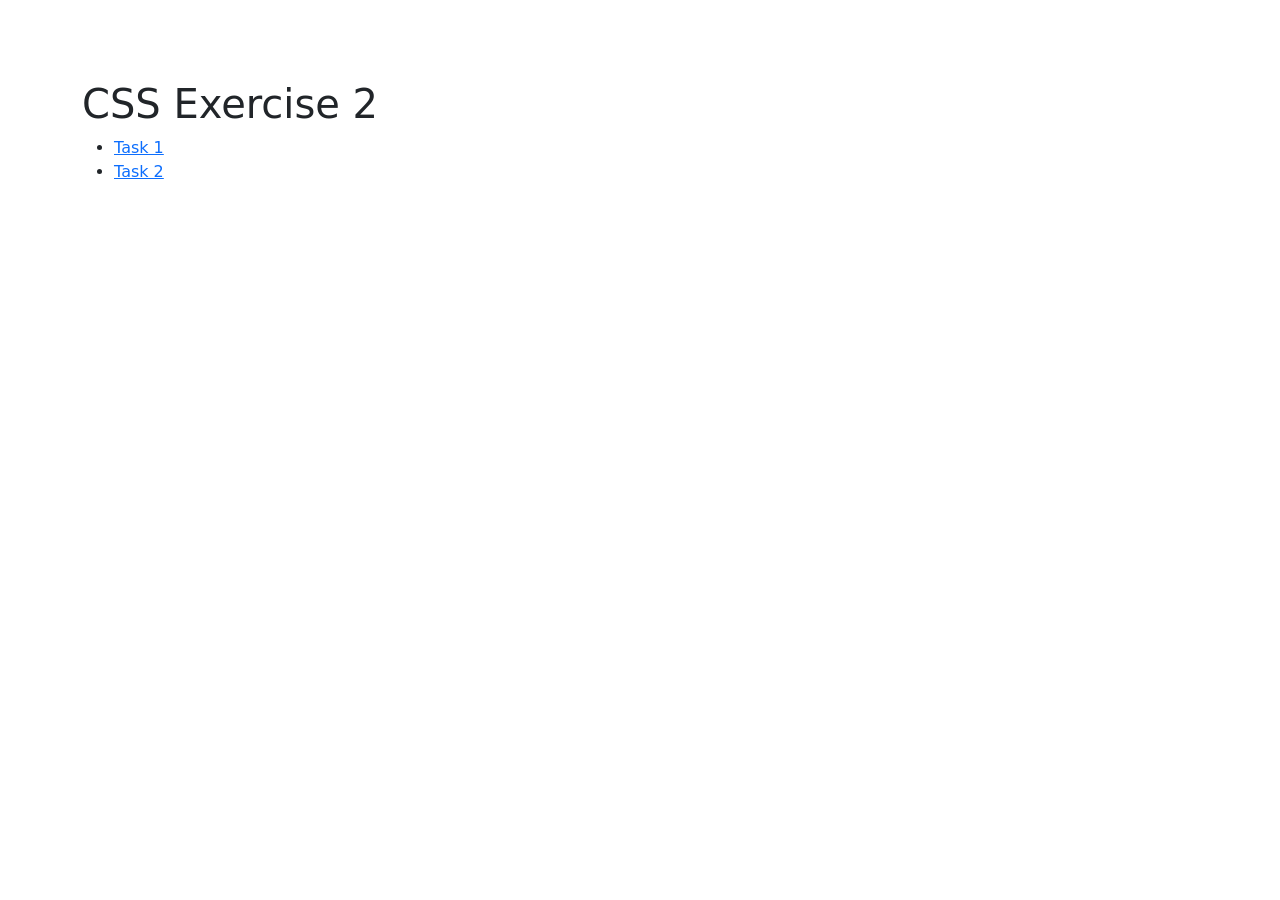
<file: CSS02/index.html>
<!DOCTYPE html>
<html lang="en">
<head>
    <meta charset="UTF-8">
    <meta name="viewport" content="width=device-width, initial-scale=1.0">
    <link href="https://cdn.jsdelivr.net/npm/bootstrap@5.3.3/dist/css/bootstrap.min.css" rel="stylesheet" integrity="sha384-QWTKZyjpPEjISv5WaRU9OFeRpok6YctnYmDr5pNlyT2bRjXh0JMhjY6hW+ALEwIH" crossorigin="anonymous">
<style>
body {
        padding-top: 80px;
      }
</style>
    
    <title>CSS Activity 2</title>
</head>
<body>
    <div class="container">
    <h1>CSS Exercise 2</h1>
    <ul>
       <li><a href="task1.html">Task 1</a></li>
       <li><a href="task2.html">Task 2</a></li>
    </ul>
</div>
</body>
</html>
</file>
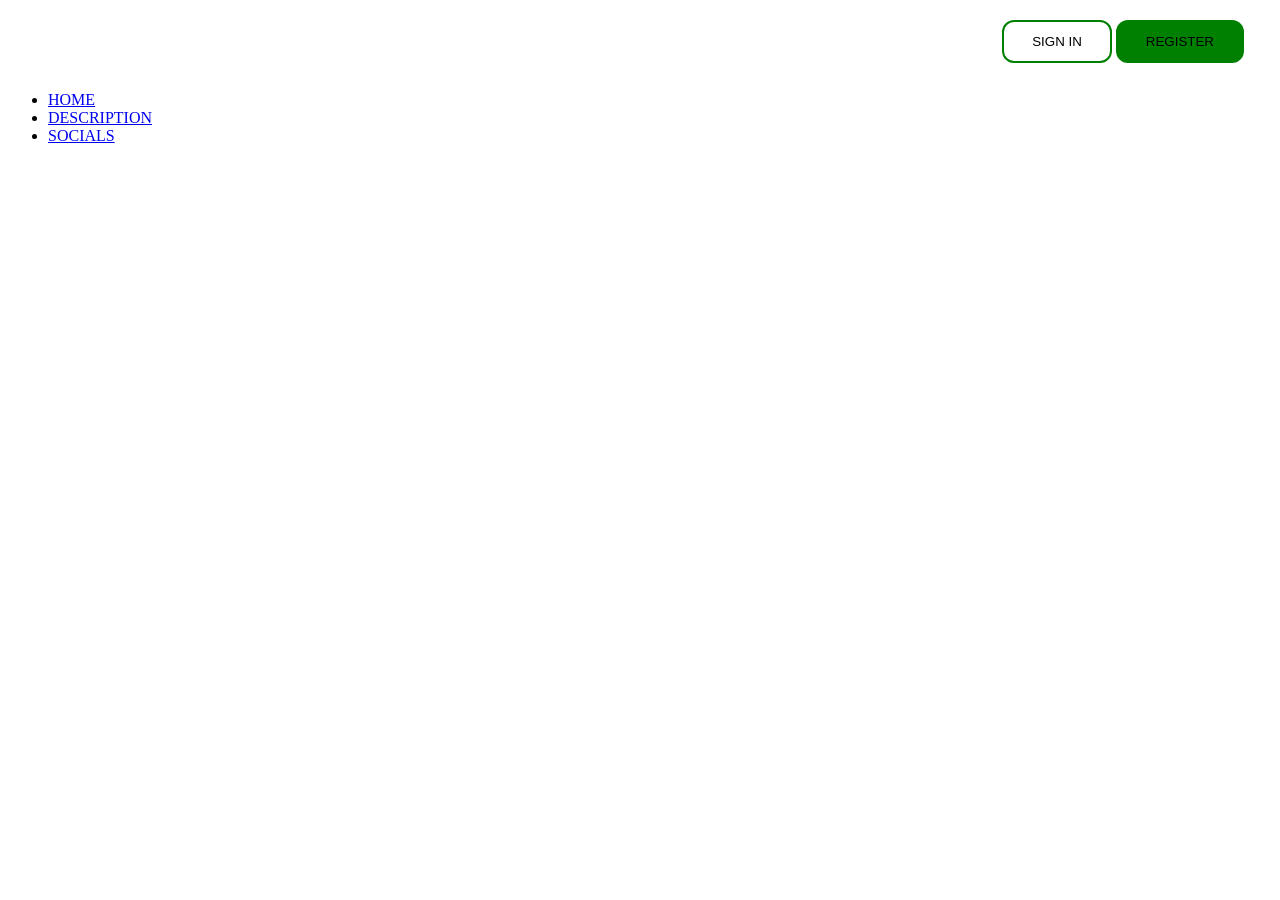
<file: FolderStructure/index.html>
<!DOCTYPE html>
<html lang="en">
<head>
    <meta charset="UTF-8">
    <meta http-equiv="X-UA-Compatible" content="IE=edge">
    <meta name="viewport" content="width=device-width, initial-scale=1.0">
    <title>Document</title>
    <link rel="stylesheet" href="Css/style.css">

</head>
<body>
    <header id="auth">
        <button class="button button1">SIGN IN</button>
        <button class="button button2">REGISTER</button>
    </header>
    <header id="navbar">
        <ul>
            <li>
                <a href="#">HOME</a>
            </li>
            <li>
                <a href="#">DESCRIPTION</a>
            </li>
            <li>
                <a href="#">SOCIALS</a>
            </li>
        </ul>
    </header>
</body>
</html>
</file>
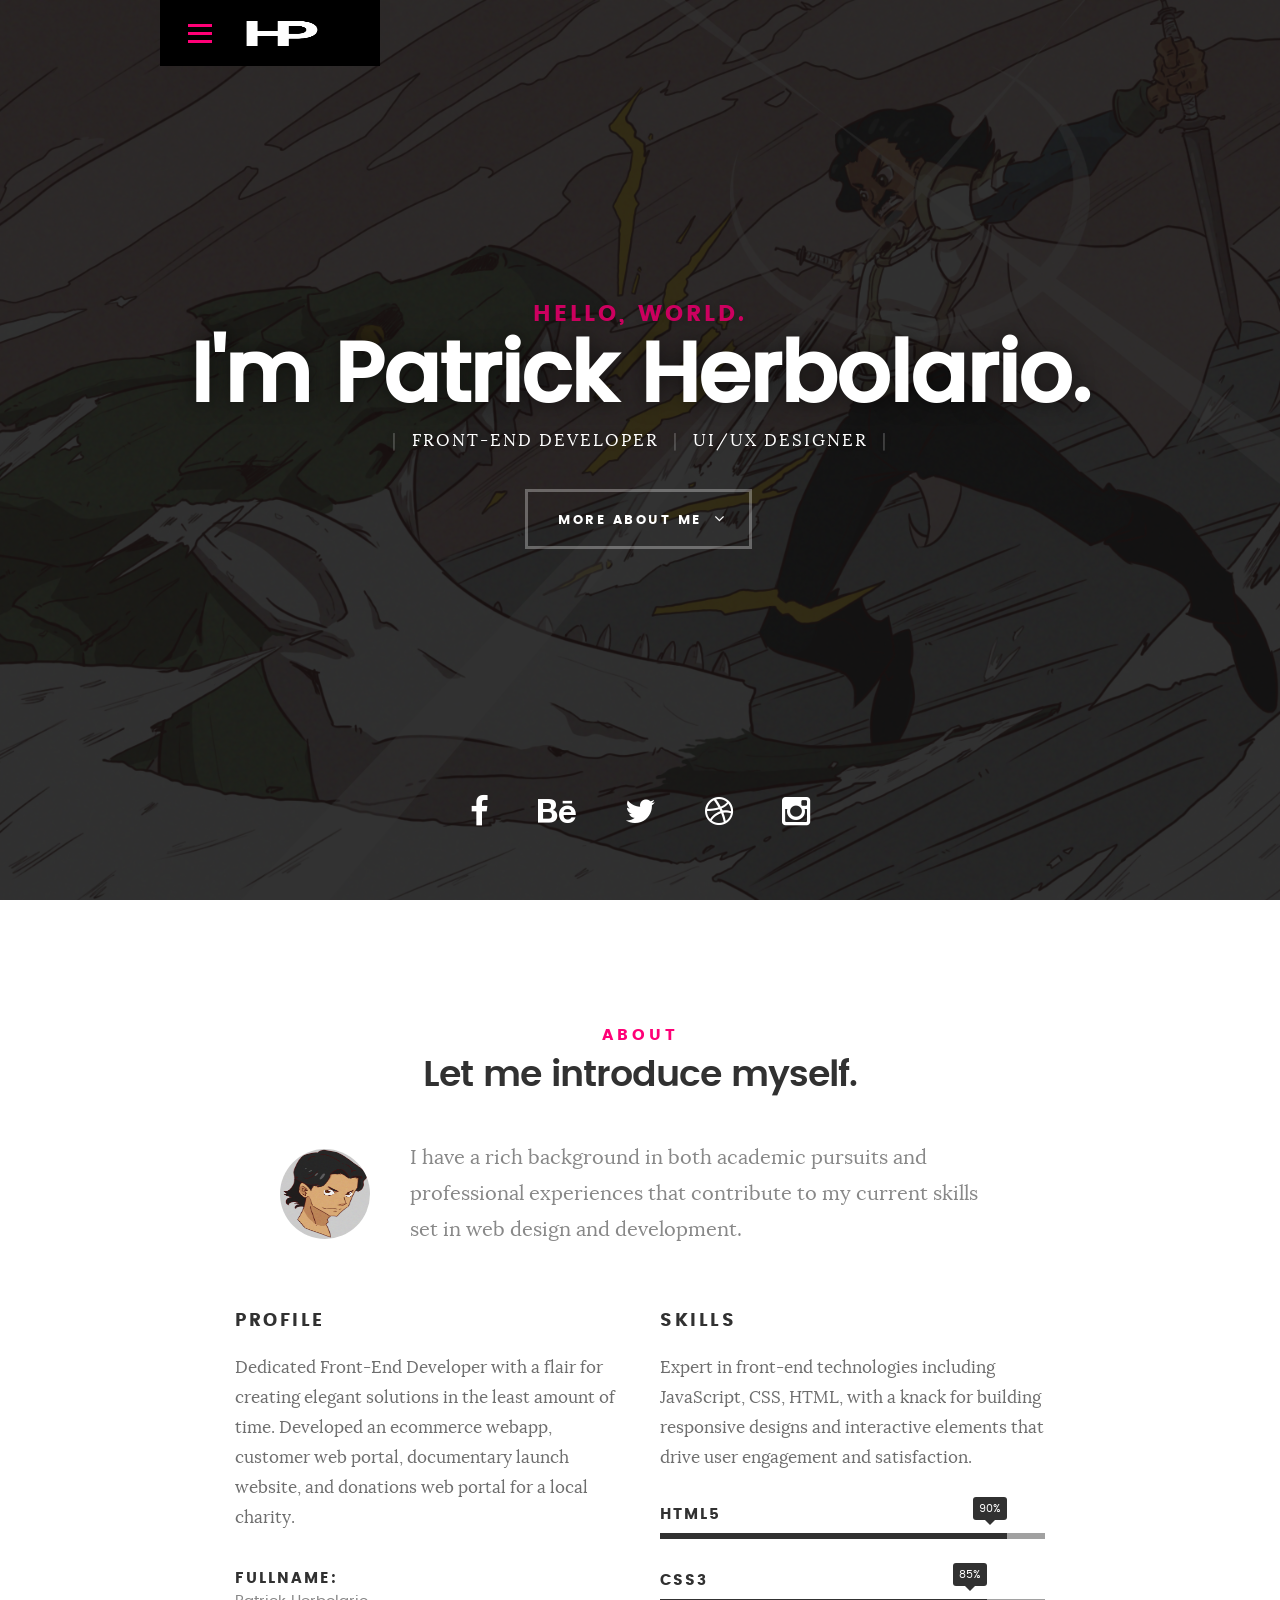
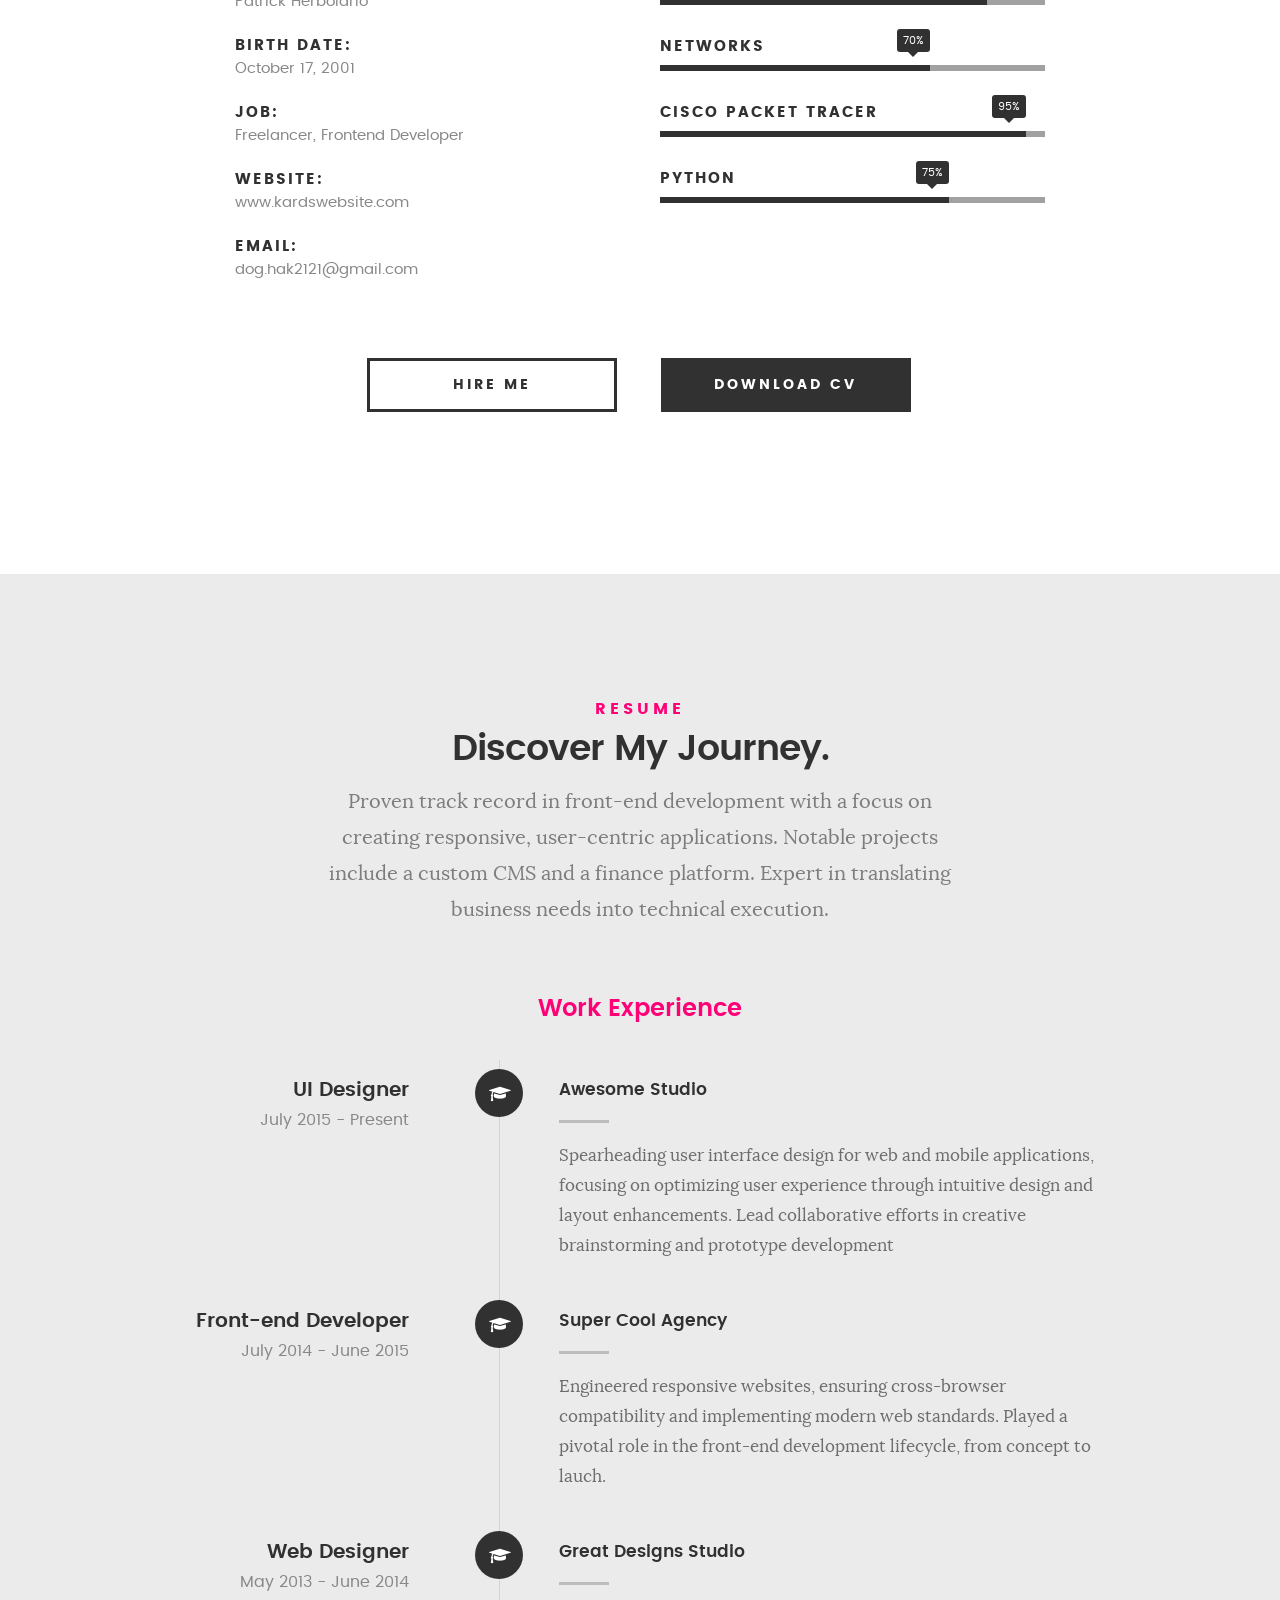
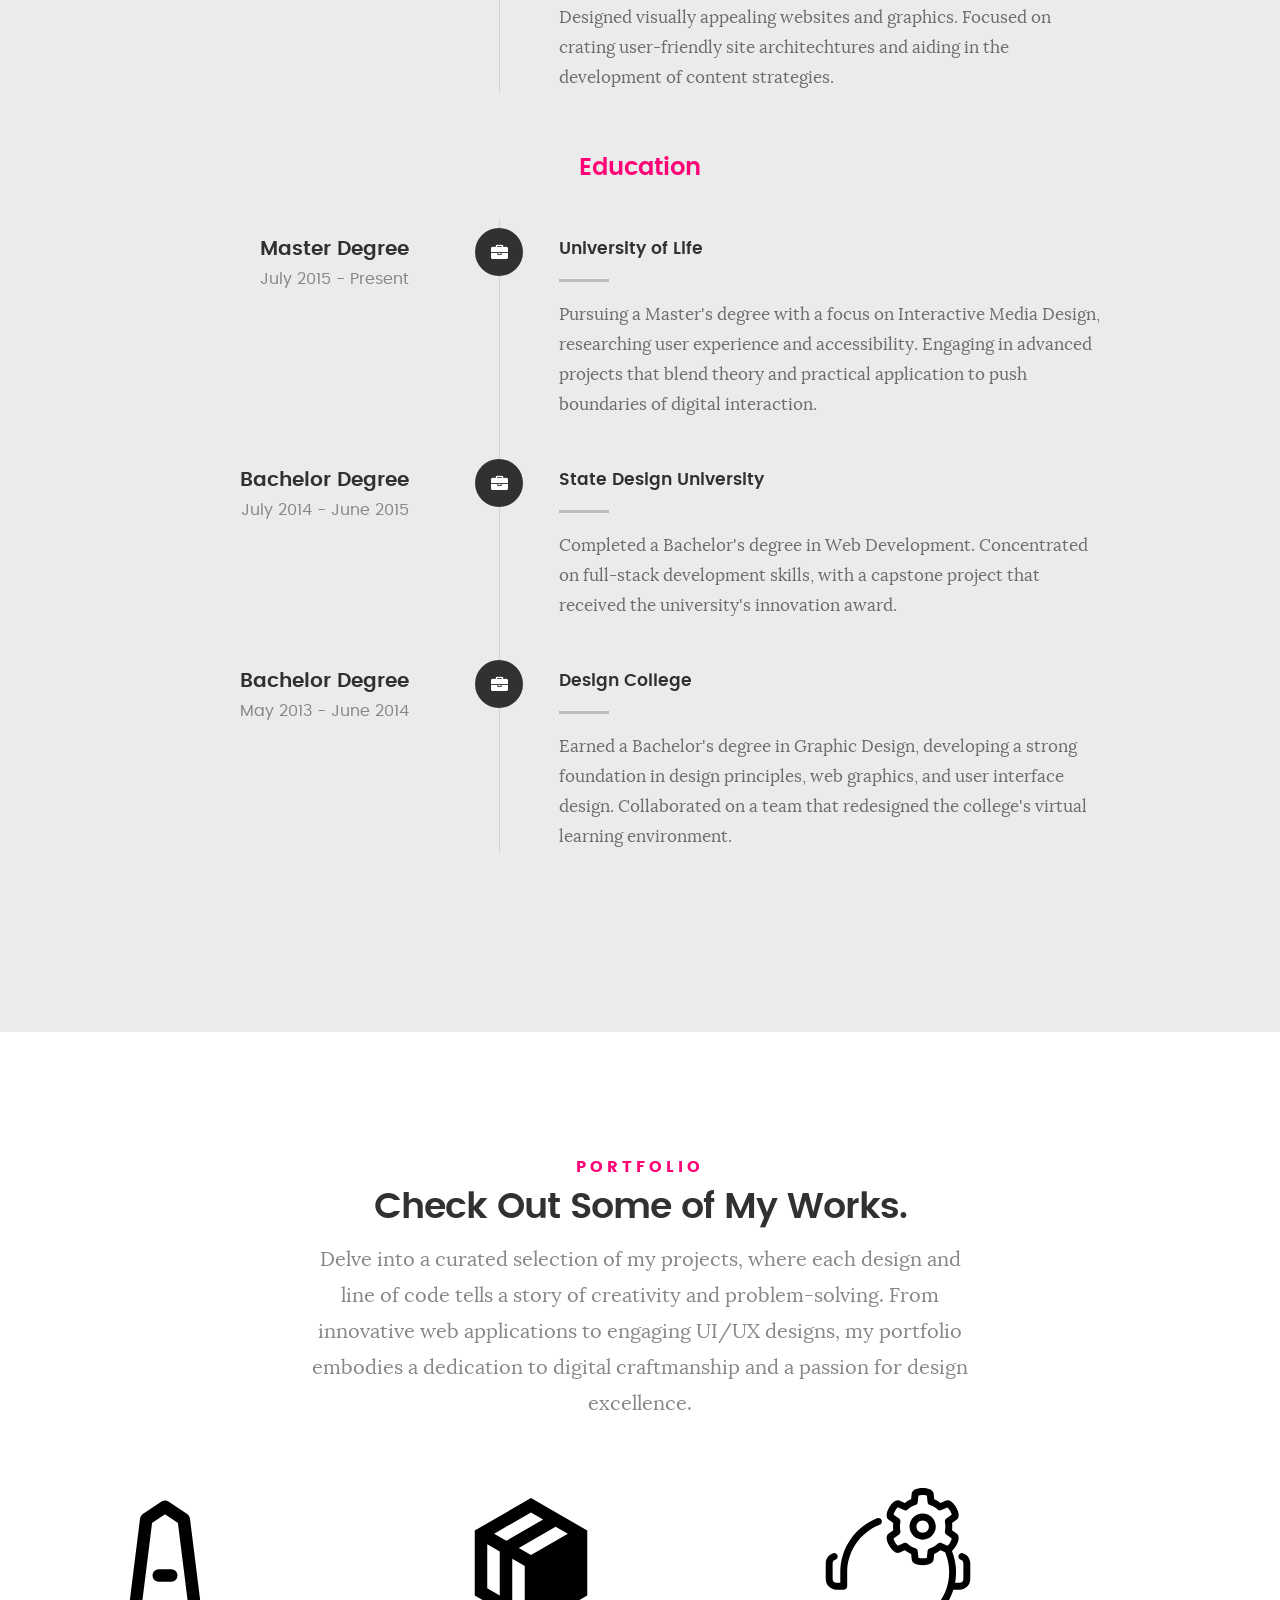
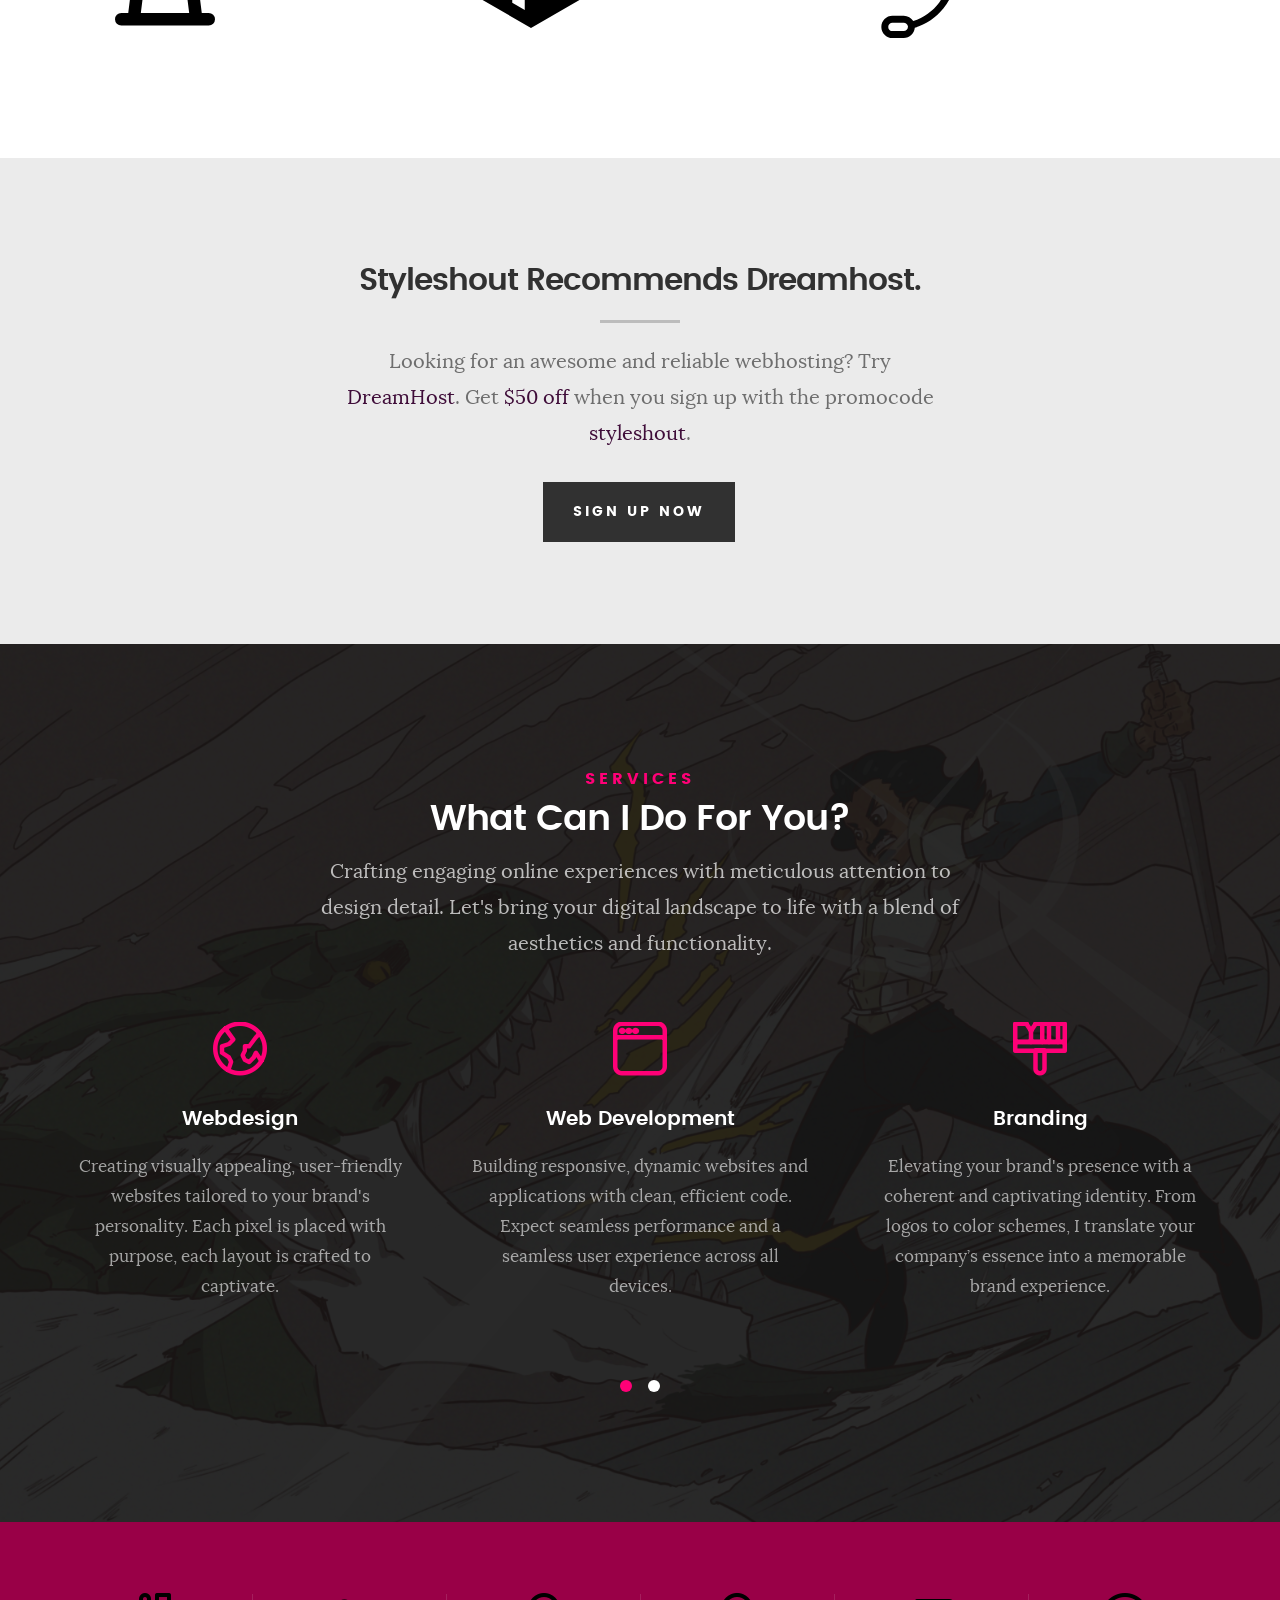
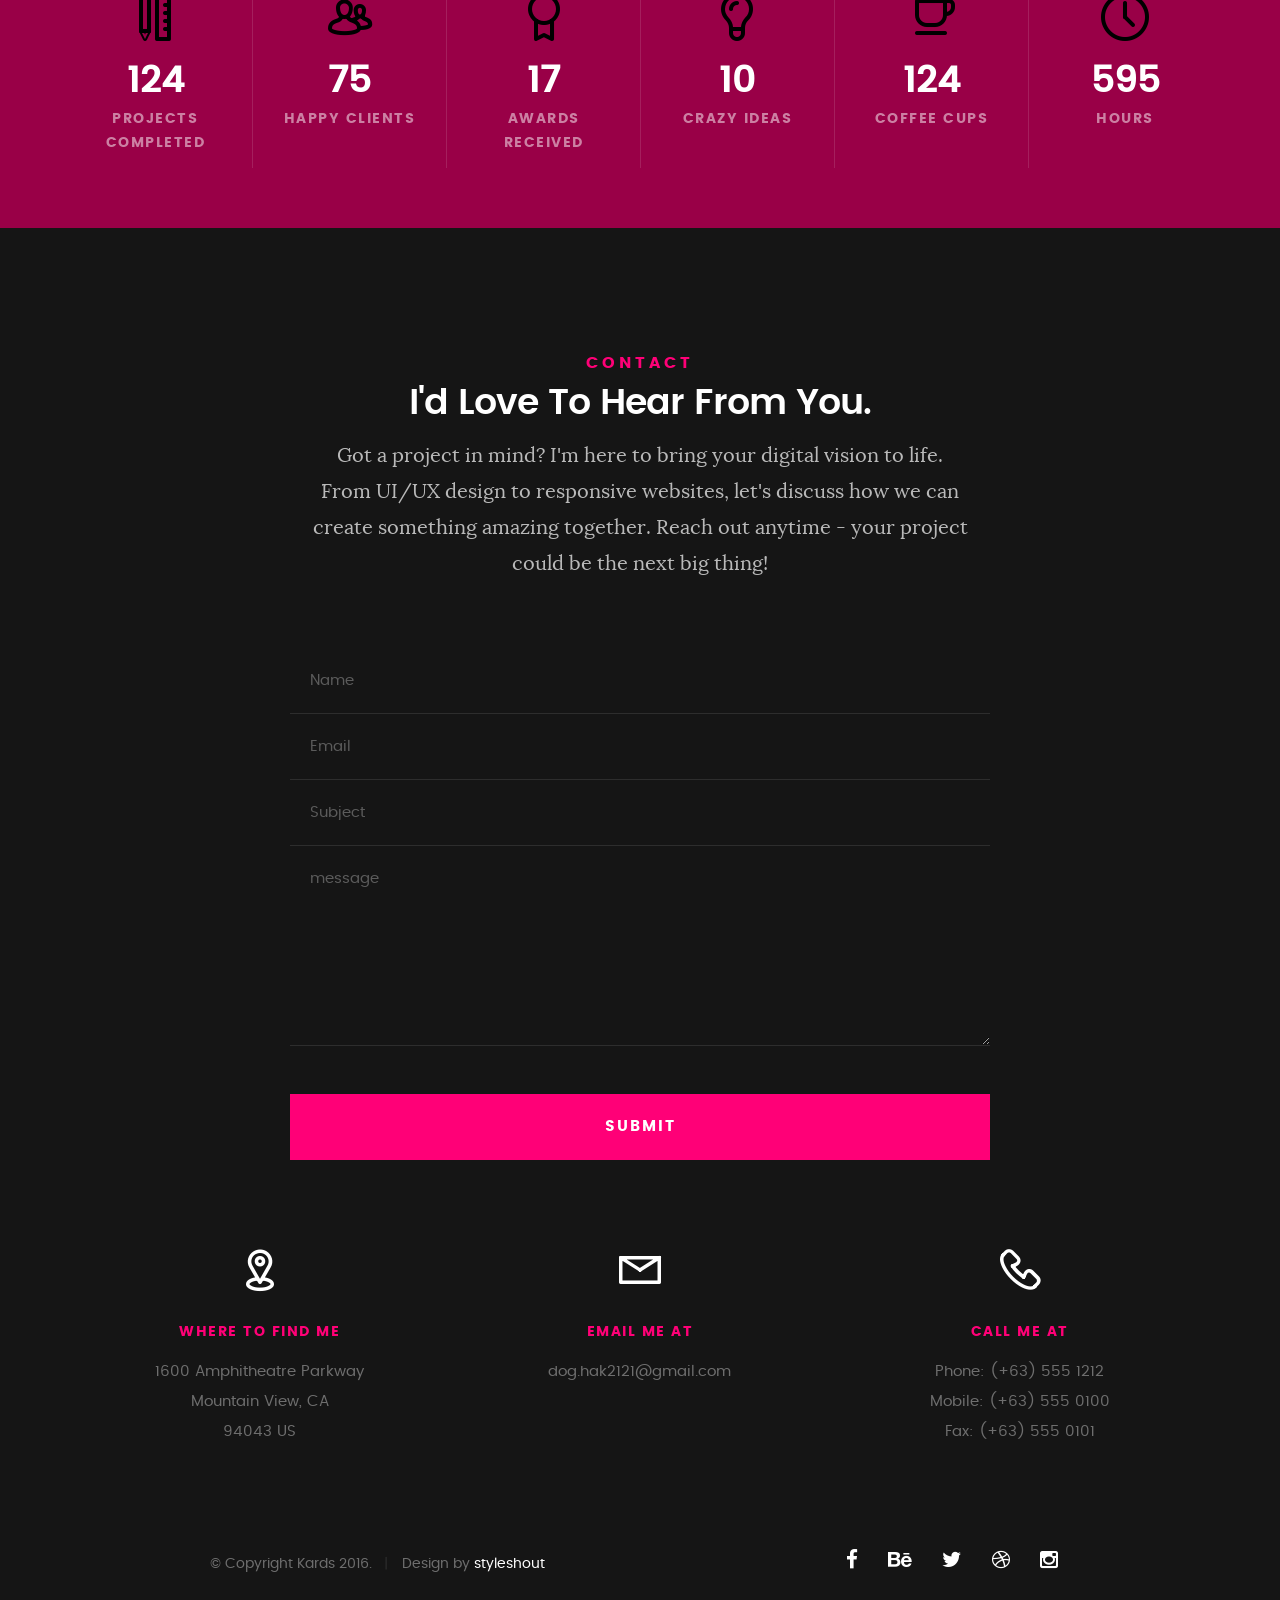
<file: Portfolio/index.html>
<!DOCTYPE html>
<!--[if IE 8 ]><html class="no-js oldie ie8" lang="en"> <![endif]-->
<!--[if IE 9 ]><html class="no-js oldie ie9" lang="en"> <![endif]-->
<!--[if (gte IE 9)|!(IE)]><!--><html class="no-js" lang="en"> <!--<![endif]-->
<head>

   <!--- basic page needs
   ================================================== -->
   <meta charset="utf-8">
	<title>Portfolio</title>
	<meta name="description" content="">  
	<meta name="author" content="">

   <!-- mobile specific metas
   ================================================== -->
	<meta name="viewport" content="width=device-width, initial-scale=1, maximum-scale=1">

 	<!-- CSS
   ================================================== -->
   <link rel="stylesheet" href="css/base.css">  
   <link rel="stylesheet" href="css/main.css">
   <link rel="stylesheet" href="css/vendor.css">     

   <!-- script
   ================================================== -->   
	<script src="js/modernizr.js"></script>
	<script src="js/pace.min.js"></script>

   <!-- favicons
	================================================== -->
	<link rel="icon" type="image/png" href="favicon.png">

</head>

<body id="top">

	<!-- header 
   ================================================== -->
   <header>   	
   	<div class="row">

   		<div class="top-bar">
   			<a class="menu-toggle" href="#"><span>Menu</span></a>

	   		<div class="logo">
		         <a href="index.html">Branding nyo </a>
		      </div>		      

		   	<nav id="main-nav-wrap">
					<ul class="main-navigation">
						<li class="current"><a class="smoothscroll"  href="#intro" title="">Home</a></li>
						<li><a class="smoothscroll"  href="#about" title="">About</a></li>
						<li><a class="smoothscroll"  href="#resume" title="">Resume</a></li>
						<li><a class="smoothscroll"  href="#portfolio" title="">Portfolio</a></li>
						<li><a class="smoothscroll"  href="#services" title="">Services</a></li>					
						<li><a class="smoothscroll"  href="#contact" title="">Contact</a></li>	
							
					</ul>
				</nav>    		
   		</div> <!-- /top-bar --> 
   		
   	</div> <!-- /row --> 		
   </header> <!-- /header -->

	<!-- intro section
   ================================================== -->
   <section id="intro">   

   	<div class="intro-overlay"></div>	

   	<div class="intro-content">
   		<div class="row">

   			<div class="col-twelve">

	   			<h5>Hello, World.</h5>
	   			<h1>I'm Patrick Herbolario.</h1>

	   			<p class="intro-position">
	   				<span>Front-end Developer</span>
	   				<span>UI/UX Designer</span> 
	   			</p>

	   			<a class="button stroke smoothscroll" href="#about" title="">More About Me</a>

	   		</div>  
   			
   		</div>   		 		
   	</div> <!-- /intro-content --> 

   	<ul class="intro-social">        
         <li><a href="#"><i class="fa fa-facebook"></i></a></li>
         <li><a href="#"><i class="fa fa-behance"></i></a></li>
         <li><a href="#"><i class="fa fa-twitter"></i></a></li>
         <li><a href="#"><i class="fa fa-dribbble"></i></a></li>
         <li><a href="#"><i class="fa fa-instagram"></i></a></li>
      </ul> <!-- /intro-social -->      	

   </section> <!-- /intro -->


   <!-- about section
   ================================================== -->
   <section id="about">  

   	<div class="row section-intro">
   		<div class="col-twelve">

   			<h5>About</h5>
   			<h1>Let me introduce myself.</h1>

   			<div class="intro-info">

   				<img src="images/DP.jpg" alt="Profile Picture" height="200px">

   				<p class="lead">I have a rich background in both academic pursuits and professional experiences that contribute to my current skills set in web design and development.</p>
   			</div>   			

   		</div>   		
   	</div> <!-- /section-intro -->

   	<div class="row about-content">

   		<div class="col-six tab-full">

   			<h3>Profile</h3>
   			<p>Dedicated Front-End Developer with a flair for creating elegant solutions in the least amount of time. Developed an ecommerce webapp, customer web portal, documentary launch website, and donations web portal for a local charity.</p>

   			<ul class="info-list">
   				<li>
   					<strong>Fullname:</strong>
   					<span>Patrick Herbolario</span>
   				</li>
   				<li>
   					<strong>Birth Date:</strong>
   					<span>October 17, 2001</span>
   				</li>
   				<li>
   					<strong>Job:</strong>
   					<span>Freelancer, Frontend Developer</span>
   				</li>
   				<li>
   					<strong>Website:</strong>
   					<span>www.kardswebsite.com</span>
   				</li>
   				<li>
   					<strong>Email:</strong>
   					<span>dog.hak2121@gmail.com</span>
   				</li>

   			</ul> <!-- /info-list -->

   		</div>

   		<div class="col-six tab-full">

   			<h3>Skills</h3>
   			<p>Expert in front-end technologies including JavaScript, CSS, HTML, with a knack for building responsive designs and interactive elements that drive user engagement and satisfaction.</p>

				<ul class="skill-bars">
				   <li>
				   	<div class="progress percent90"><span>90%</span></div>
				   	<strong>HTML5</strong>
				   </li>
				   <li>
				   	<div class="progress percent85"><span>85%</span></div>
				   	<strong>CSS3</strong>
				   </li>
				   <li>
				   	<div class="progress percent70"><span>70%</span></div>
				   	<strong>Networks</strong>
				   </li>
				   <li>
				   	<div class="progress percent95"><span>95%</span></div>
				   	<strong>Cisco Packet Tracer</strong>
				   </li>
				   <li>

				   	<div class="progress percent75"><span>75%</span></div>
				   	<strong>Python</strong>
				   </li>
      
				</ul> <!-- /skill-bars -->		

   		</div>

   	</div>

   	<div class="row button-section">
   		<div class="col-twelve">
   			<a href="#contact" title="Hire Me" class="button stroke smoothscroll">Hire Me</a>
   			<a href="#" title="Download CV" class="button button-primary">Download CV</a>
   		</div>   		
   	</div>

   </section> <!-- /process-->    


   <!-- resume Section
   ================================================== -->
	<section id="resume" class="grey-section">

		<div class="row section-intro">
   		<div class="col-twelve">

   			<h5>Resume</h5>
   			<h1>Discover My Journey.</h1>

   			<p class="lead">Proven track record in front-end development with a focus on creating responsive, user-centric applications. Notable projects include a custom CMS and a finance platform. Expert in translating business needs into technical execution.</p>

   		</div>   		
   	</div> <!-- /section-intro--> 

   	<div class="row resume-timeline">

   		<div class="col-twelve resume-header">

   			<h2>Work Experience</h2>

   		</div> <!-- /resume-header -->

   		<div class="col-twelve">

   			<div class="timeline-wrap">

   				<div class="timeline-block">

	   				<div class="timeline-ico">
	   					<i class="fa fa-graduation-cap"></i>
	   				</div>

	   				<div class="timeline-header">
	   					<h3>UI Designer</h3>
	   					<p>July 2015 - Present</p>
	   				</div>

	   				<div class="timeline-content">
	   					<h4>Awesome Studio</h4>
	   					<p>Spearheading user interface design for web and mobile applications, focusing on optimizing user experience through intuitive design and layout enhancements. Lead collaborative efforts in creative brainstorming and prototype development</p>
	   				</div>

	   			</div> <!-- /timeline-block -->

	   			<div class="timeline-block">

	   				<div class="timeline-ico">
	   					<i class="fa fa-graduation-cap"></i>
	   				</div>

	   				<div class="timeline-header">
	   					<h3>Front-end Developer</h3>
	   					<p>July 2014 - June 2015</p>
	   				</div>

	   				<div class="timeline-content">
	   					<h4>Super Cool Agency</h4>
	   					<p>Engineered responsive websites, ensuring cross-browser compatibility and implementing modern web standards. Played a pivotal role in the front-end development lifecycle, from concept to lauch.</p>
	   				</div>

	   			</div> <!-- /timeline-block -->

	   			<div class="timeline-block">

	   				<div class="timeline-ico">
	   					<i class="fa fa-graduation-cap"></i>
	   				</div>

	   				<div class="timeline-header">
	   					<h3>Web Designer</h3>
	   					<p>May 2013 - June 2014</p>
	   				</div>

	   				<div class="timeline-content">
	   					<h4>Great Designs Studio</h4>
	   					<p>Designed visually appealing websites and graphics. Focused on crating user-friendly site architechtures and aiding in the development of content strategies.</p>
	   				</div>

	   			</div> <!-- /timeline-block -->

   			</div> <!-- /timeline-wrap -->   			

   		</div> <!-- /col-twelve -->
   		
   	</div> <!-- /resume-timeline -->
   	
   	<div class="row resume-timeline">

   		<div class="col-twelve resume-header">

   			<h2>Education</h2>

   		</div> <!-- /resume-header -->

   		<div class="col-twelve">

   			<div class="timeline-wrap">

   				<div class="timeline-block">

	   				<div class="timeline-ico">
	   					<i class="fa fa-briefcase"></i>
	   				</div>

	   				<div class="timeline-header">
	   					<h3>Master Degree</h3>
	   					<p>July 2015 - Present</p>
	   				</div>

	   				<div class="timeline-content">
	   					<h4>University of Life</h4>
	   					<p>Pursuing a Master's degree with a focus on Interactive Media Design, researching user experience and accessibility. Engaging in advanced projects that blend theory and practical application to push boundaries of digital interaction.</p>
	   				</div>

	   			</div> <!-- /timeline-block -->

	   			<div class="timeline-block">

	   				<div class="timeline-ico">
	   					<i class="fa fa-briefcase"></i>
	   				</div>

	   				<div class="timeline-header">
	   					<h3>Bachelor Degree</h3>
	   					<p>July 2014 - June 2015</p>
	   				</div>

	   				<div class="timeline-content">
	   					<h4>State Design University</h4>
	   					<p>Completed a Bachelor's degree in Web Development. Concentrated on full-stack development skills, with a capstone project that received the university's innovation award.</p>
	   				</div>

	   			</div> <!-- /timeline-block -->

	   			<div class="timeline-block">

	   				<div class="timeline-ico">
	   					<i class="fa fa-briefcase"></i>
	   				</div>

	   				<div class="timeline-header">
	   					<h3>Bachelor Degree</h3>
	   					<p>May 2013 - June 2014</p>
	   				</div>

	   				<div class="timeline-content">
	   					<h4>Design College</h4>
	   					<p>Earned a Bachelor's degree in Graphic Design, developing a strong foundation in design principles, web graphics, and user interface design. Collaborated on a team that redesigned the college's virtual learning environment.</p>
	   				</div>

	   			</div> <!-- /timeline-block -->

   			</div> <!-- /timeline-wrap -->   			

   		</div> <!-- /col-twelve -->
   		
   	</div> <!-- /resume-timeline -->
		
	</section> <!-- /features -->


	<!-- Portfolio Section
   ================================================== -->
	<section id="portfolio">

		<div class="row section-intro">
   		<div class="col-twelve">

   			<h5>Portfolio</h5>
   			<h1>Check Out Some of My Works.</h1>

   			<p class="lead">Delve into a curated selection of my projects, where each design and line of code tells a story of creativity and problem-solving. From innovative web applications to engaging UI/UX designs, my portfolio embodies a dedication to digital craftmanship and a passion for design excellence.</p>

   		</div>   		
   	</div> <!-- /section-intro--> 

   	<div class="row portfolio-content">

   		<div class="col-twelve">

   			<!-- portfolio-wrapper -->
	         <div id="folio-wrapper" class="block-1-2 block-mob-full stack">

	         	<div class="bgrid folio-item">
	               <div class="item-wrap">
	               	<img src="images/portfolio/modals/tribute.svg" alt="Liberty" height="200px" width="150px">
	                  <a href="#modal-01" class="overlay">	                  	           
	                     <div class="folio-item-table">
	                     	<div class="folio-item-cell">
		     					       <h3 class="folio-title">Tribute</h3>	     					    
		     					    	 <span class="folio-types">
		     					       	  Graphic Design
		     					       </span>
		     					   </div>	                      	
	                     </div>                    
	                  </a>
	               </div>	               
	        		</div> <!-- /folio-item -->

	        		<div class="bgrid folio-item">
	               <div class="item-wrap">
	               	<img src="images/portfolio/modals/product.svg" alt="Shutterbug" height="200px" width="150px">
	               	<a href="#modal-02" class="overlay">              		                  
	                     <div class="folio-item-table">
	                     	<div class="folio-item-cell">
	                     		<h3 class="folio-title">Product Landing</h3>	     					    
		     					    	<span class="folio-types">
		     					       	  Web Design
		     					      </span>		     		
		     					   </div> 	                      	
	                     </div>                    
	                  </a>
	               </div>
	        		</div> <!-- /folio-item -->

	            <div class="bgrid folio-item">
	               <div class="item-wrap">
	               	<img src="images/portfolio/modals/technical.svg"alt="Clouds" height="200px" width="150px">
	                  <a href="#modal-03" class="overlay">             		                  
	                     <div class="folio-item-table">
	                     	<div class="folio-item-cell">
	                     		<h3 class="folio-title">Technical Documentation</h3>	     					    
		     					    	<span class="folio-types">
		     					       	  Web Design
		     					      </span>		     		
		     					   </div> 	                      	
	                     </div>                    
	                  </a>
	               </div>
	        		</div> <!-- /folio-item -->


	            <!-- modal popups - begin
	            ============================================================= -->
	            <div id="modal-01" class="popup-modal slider mfp-hide">	

				     	<div class="media">
				     		<img src="images/portfolio/modals/lebronsunshinecover.jpg" alt="" />
				     	</div>      	

					   <div class="description-box">
					      <h4>Tribute Page</h4>		      
					      <p>LeBron James is not only an NBA legend due to his exceptional skills and numerous championships but also a committed philanthropist, notably for his 'I PROMISE School' initiative, which has made a profound impact on education and community support.</p>

					      <div class="categories">Web Development</div>			               
					   </div>

			         <div class="link-box">
			            <a href="file:///C:/Users/dogha/215569214-WebApp/Tribute Page/index.html">Details</a>
					      <a href="#" class="popup-modal-dismiss">Close</a>
			         </div>		      

				   </div> <!-- /modal-01 -->

				   <div id="modal-02" class="popup-modal slider mfp-hide">	

				     	<div class="media">
				     		<img src="images/portfolio/modals/Baguio-Strawberries.jpg" alt="" />
				     	</div>      	

					   <div class="description-box">
					      <h4>Product Landing Page</h4>		      
					      <p>Discover BerryDelight's strawberries and homemade strawberry jam: fresh, organic, and bursting with natural sweetness. Perfect for a taste of summer. Shop now for a berrylicious experience!</p>

					      <div class="categories">Web Design</div>			               
					   </div>

			         <div class="link-box">
			            <a href="file:///C:/Users/dogha/215569214-WebApp/Product Landing Page/html/index.html">Details</a>
					      <a href="#" class="popup-modal-dismiss">Close</a>
			         </div>		      

				   </div> <!-- /modal-02 -->

				   <div id="modal-03" class="popup-modal slider mfp-hide">	

				     	<div class="media">
				     		<img src="images/portfolio/modals/0_p8p6_icdbz1tQT99.jpg" alt="" />
				     	</div>      	

					   <div class="description-box">
					      <h4>Technical Documentation Page</h4>		      
					      <p>Explore essential web development tools with our concise guide on HTML & CSS for structuring and styling, GitHub for version control, VSCode as a powerful editor, and WSL for a Linux environment on Windows. Perfect for both beginners and seasoned devs!</p>

					      <div class="categories">Technical Documentation Page</div>			               
					   </div>

			         <div class="link-box">
			            <a href="file:///C:/Users/dogha/215569214-WebApp/Technical Documentation page/html/index.html">Details</a>
					      <a href="#" class="popup-modal-dismiss">Close</a>
			         </div>		      

				   </div> <!-- /modal-03 -->

				   <div id="modal-04" class="popup-modal slider mfp-hide">	

				     	<div class="media">
				     		<img src="images/portfolio/modals/m-beetle.jpg" alt="" />
				     	</div>      	

				   <!-- modal popups - end
	            ============================================================= -->

	         </div> <!-- /portfolio-wrapper --> 

   		</div>  <!-- /twelve -->   

   	</div> <!-- /portfolio-content --> 
		
	</section> <!-- /portfolio --> 


	<!-- CTA Section
   ================================================== -->
	<section id="cta" class="grey-section">

   	<div class="row cta-content">

   		<div class="col-twelve section-ads">  

	     		<h2 class="h01"><a href="http://www.dreamhost.com/r.cgi?287326|STYLESHOUT">Styleshout Recommends Dreamhost.</a></h2>

		      <p class="lead">
		      Looking for an awesome and reliable webhosting? Try <a href="http://www.dreamhost.com/r.cgi?287326|STYLESHOUT"><span>DreamHost</span></a>.
				Get <span>$50 off</span> when you sign up with the promocode <span>styleshout</span>. 
				<!-- Simply type	the promocode in the box labeled “Promo Code” when placing your order. -->	
				</p>

				<div class="action">
			      <a class="button button-primary large" href="http://www.dreamhost.com/r.cgi?287326|STYLESHOUT">Sign Up Now</a>
		      </div>		     	

   		</div>

   	</div> <!-- /cta-content -->

   </section> <!-- /cta --> 

	
	<!-- services Section
   ================================================== -->
	<section id="services">

		<div class="overlay"></div>

		<div class="row section-intro">
   		<div class="col-twelve">

   			<h5>Services</h5>
   			<h1>What Can I Do For You?</h1>

   			<p class="lead">Crafting engaging online experiences with meticulous attention to design detail. Let's bring your digital landscape to life with a blend of aesthetics and functionality.</p>

   		</div>   		
   	</div> <!-- /section-intro -->

   	<div class="row services-content">

   		<div id="owl-slider" class="owl-carousel services-list">

	      	<div class="service">	

	      		<span class="icon"><i class="icon-earth"></i></span>            

	            <div class="service-content">	

	            	 <h3>Webdesign</h3>

		            <p class="desc">Creating visually appealing, user-friendly websites tailored to your brand's personality. Each pixel is placed with purpose, each layout is crafted to captivate.
	         		</p>
	         		
	         	</div> 	         	 

				</div> <!-- /service -->

				<div class="service">	

					<span class="icon"><i class="icon-window"></i></span>                          

	            <div class="service-content">	

	            	<h3>Web Development</h3>  

		            <p class="desc">Building responsive, dynamic websites and applications with clean, efficient code. Expect seamless performance and a seamless user experience across all devices.
	         		</p>

	            </div>	                          

			   </div> <!-- /service -->

			   <div class="service">

			   	<span class="icon"><i class="icon-paint-brush"></i></span>		            

	            <div class="service-content">

	            	<h3>Branding</h3>

		            <p class="desc">Elevating your brand's presence with a coherent and captivating identity. From logos to color schemes, I translate your company’s essence into a memorable brand experience.
	        			</p> 

	            </div> 	            	               

			   </div> <!-- /service -->

				<div class="service">

					<span class="icon"><i class="icon-toggles"></i></span>	              

	            <div class="service-content">

	            	<h3>UI/UX Design</h3>

		            <p class="desc">Craft user-centric designs that merge functionality with aesthetics. I focus on creating intuitive interfaces that deliver seamless user experiences, ensuring high engagement and usability.
	         		</p> 
	         		
	            </div>                

				</div> <!-- /service -->

			   <div class="service">

			   	<span class="icon"><i class="icon-image"></i></span>	            

	            <div class="service-content">

	            	<h3>Graphics Design</h3>

		            <p class="desc">Bring concepts to life with striking visuals. I design graphics that capture attention and communicate your message with clarity and impact, from branding elements to digital illustrations.
	        		</p> 

	            </div>	               

			   </div> <!-- /service -->

			   <div class="service">

			   	<span class="icon"><i class="icon-chat"></i></span>	   	           

	            <div class="service-content">

	            	 <h3>Consultancy</h3>

		            <p class="desc">Leverage my expertise to refine your digital strategy. I offer consultancy services to help you navigate the complexities of front-end development, ensuring your online presence is optimized for success.
	        			</p> 
	        			
	            </div>	               

			   </div> <!-- /service -->

	      </div> <!-- /services-list -->
   		
   	</div> <!-- /services-content -->
		
	</section> <!-- /services -->	


	<!-- stats Section
   ================================================== -->
	<section id="stats" class="count-up">

		<div class="row">
			<div class="col-twelve">

				<div class="block-1-6 block-s-1-3 block-tab-1-2 block-mob-full stats-list">

					<div class="bgrid stat">

						<div class="icon-part">
							<i class="icon-pencil-ruler"></i>
						</div>

						<h3 class="stat-count">
							1500
						</h3>

						<h5 class="stat-title">
							Projects Completed
						</h5>

					</div> <!-- /stat -->					

					<div class="bgrid stat">

						<div class="icon-part">
							<i class="icon-users"></i>
						</div>

						<h3 class="stat-count">
							900
						</h3>

						<h5 class="stat-title">
							Happy Clients
						</h5>

					</div> <!-- /stat -->

					<div class="bgrid stat">

						<div class="icon-part">
							<i class="icon-badge"></i>
						</div>

						<h3 class="stat-count">
							200
						</h3>

						<h5 class="stat-title">
							Awards Received
						</h5>

					</div> <!-- /stat -->									

					<div class="bgrid stat">

						<div class="icon-part">
							<i class="icon-light-bulb"></i>
						</div>

						<h3 class="stat-count">
							120
						</h3>

						<h5 class="stat-title">
							Crazy Ideas
						</h5>

					</div> <!-- /stat -->

					<div class="bgrid stat">

						<div class="icon-part">
							<i class="icon-cup"></i>
						</div>

						<h3 class="stat-count">
							1500
						</h3>

						<h5 class="stat-title">
							Coffee Cups
						</h5>

					</div> <!-- /stat -->

					<div class="bgrid stat">

						<div class="icon-part">
							<i class="icon-clock"></i>
						</div>

						<h3 class="stat-count">
							7200
						</h3>

						<h5 class="stat-title">
							Hours
						</h5>

					</div> <!-- /stat -->

				</div> <!-- /stats-list -->

			</div> <!-- /twelve -->
		</div> <!-- /row -->

	</section> <!-- /stats -->

	
   <!-- contact
   ================================================== -->
	<section id="contact">

		<div class="row section-intro">
   		<div class="col-twelve">

   			<h5>Contact</h5>
   			<h1>I'd Love To Hear From You.</h1>

   			<p class="lead">Got a project in mind? I'm here to bring your digital vision to life. From UI/UX design to responsive websites, let's discuss how we can create something amazing together. Reach out anytime - your project could be the next big thing!</p>

   		</div> 
   	</div> <!-- /section-intro -->

   	<div class="row contact-form">

   		<div class="col-twelve">

            <!-- form -->
            <form name="contactForm" id="contactForm" method="post" action="">
      			<fieldset>

                  <div class="form-field">
 						   <input name="contactName" type="text" id="contactName" placeholder="Name" value="" minlength="2" required="">
                  </div>
                  <div class="form-field">
	      			   <input name="contactEmail" type="email" id="contactEmail" placeholder="Email" value="" required="">
	               </div>
                  <div class="form-field">
	     				   <input name="contactSubject" type="text" id="contactSubject" placeholder="Subject" value="">
	               </div>                       
                  <div class="form-field">
	                 	<textarea name="contactMessage" id="contactMessage" placeholder="message" rows="10" cols="50" required=""></textarea>
	               </div>                      
                 <div class="form-field">
                     <button class="submitform">Submit</button>
                     <div id="submit-loader">
                        <div class="text-loader">Sending...</div>                             
       				      <div class="s-loader">
								  	<div class="bounce1"></div>
								  	<div class="bounce2"></div>
								  	<div class="bounce3"></div>
								</div>
							</div>
                  </div>

      			</fieldset>
      		</form> <!-- Form End -->

            <!-- contact-warning -->
            <div id="message-warning">            	
            </div>            
            <!-- contact-success -->
      		<div id="message-success">
               <i class="fa fa-check"></i>Your message was sent, thank you!<br>
      		</div>

         </div> <!-- /col-twelve -->
   		
   	</div> <!-- /contact-form -->

   	<div class="row contact-info">

   		<div class="col-four tab-full">

   			<div class="icon">
   				<i class="icon-pin"></i>
   			</div>

   			<h5>Where to find me</h5>

   			<p>
            1600 Amphitheatre Parkway<br>
            Mountain View, CA<br>
            94043 US
            </p>

   		</div>

   		<div class="col-four tab-full collapse">

   			<div class="icon">
   				<i class="icon-mail"></i>
   			</div>

   			<h5>Email Me At</h5>

   			<p>dog.hak2121@gmail.com<br>			     
			   </p>

   		</div>

   		<div class="col-four tab-full">

   			<div class="icon">
   				<i class="icon-phone"></i>
   			</div>

   			<h5>Call Me At</h5>

   			<p>Phone: (+63) 555 1212<br>
			   	Mobile: (+63) 555 0100<br>
			     	Fax: (+63) 555 0101
			   </p>

   		</div>
   		
   	</div> <!-- /contact-info -->
		
	</section> <!-- /contact -->


   <!-- footer
   ================================================== -->

   <footer>
     	<div class="row">

     		<div class="col-six tab-full pull-right social">

     			<ul class="footer-social">        
			      <li><a href="#"><i class="fa fa-facebook"></i></a></li>
			      <li><a href="#"><i class="fa fa-behance"></i></a></li>
			      <li><a href="#"><i class="fa fa-twitter"></i></a></li>
			      <li><a href="#"><i class="fa fa-dribbble"></i></a></li>
			      <li><a href="#"><i class="fa fa-instagram"></i></a></li>
			   </ul> 
	      		
	      </div>

      	<div class="col-six tab-full">
	      	<div class="copyright">
		        	<span>© Copyright Kards 2016.</span> 
		        	<span>Design by <a href="http://www.styleshout.com/">styleshout</a></span>	         	
		         </div>		                  
	      	</div>

	      	<div id="go-top">
		         <a class="smoothscroll" title="Back to Top" href="#top"><i class="fa fa-long-arrow-up"></i></a>
		      </div>

      	</div> <!-- /row -->     	
   </footer>  

   <div id="preloader"> 
    	<div id="loader"></div>
   </div> 

   <!-- Java Script
   ================================================== --> 
   <script src="js/jquery-2.1.3.min.js"></script>
   <script src="js/plugins.js"></script>
   <script src="js/main.js"></script>

</body>

</html>
</file>
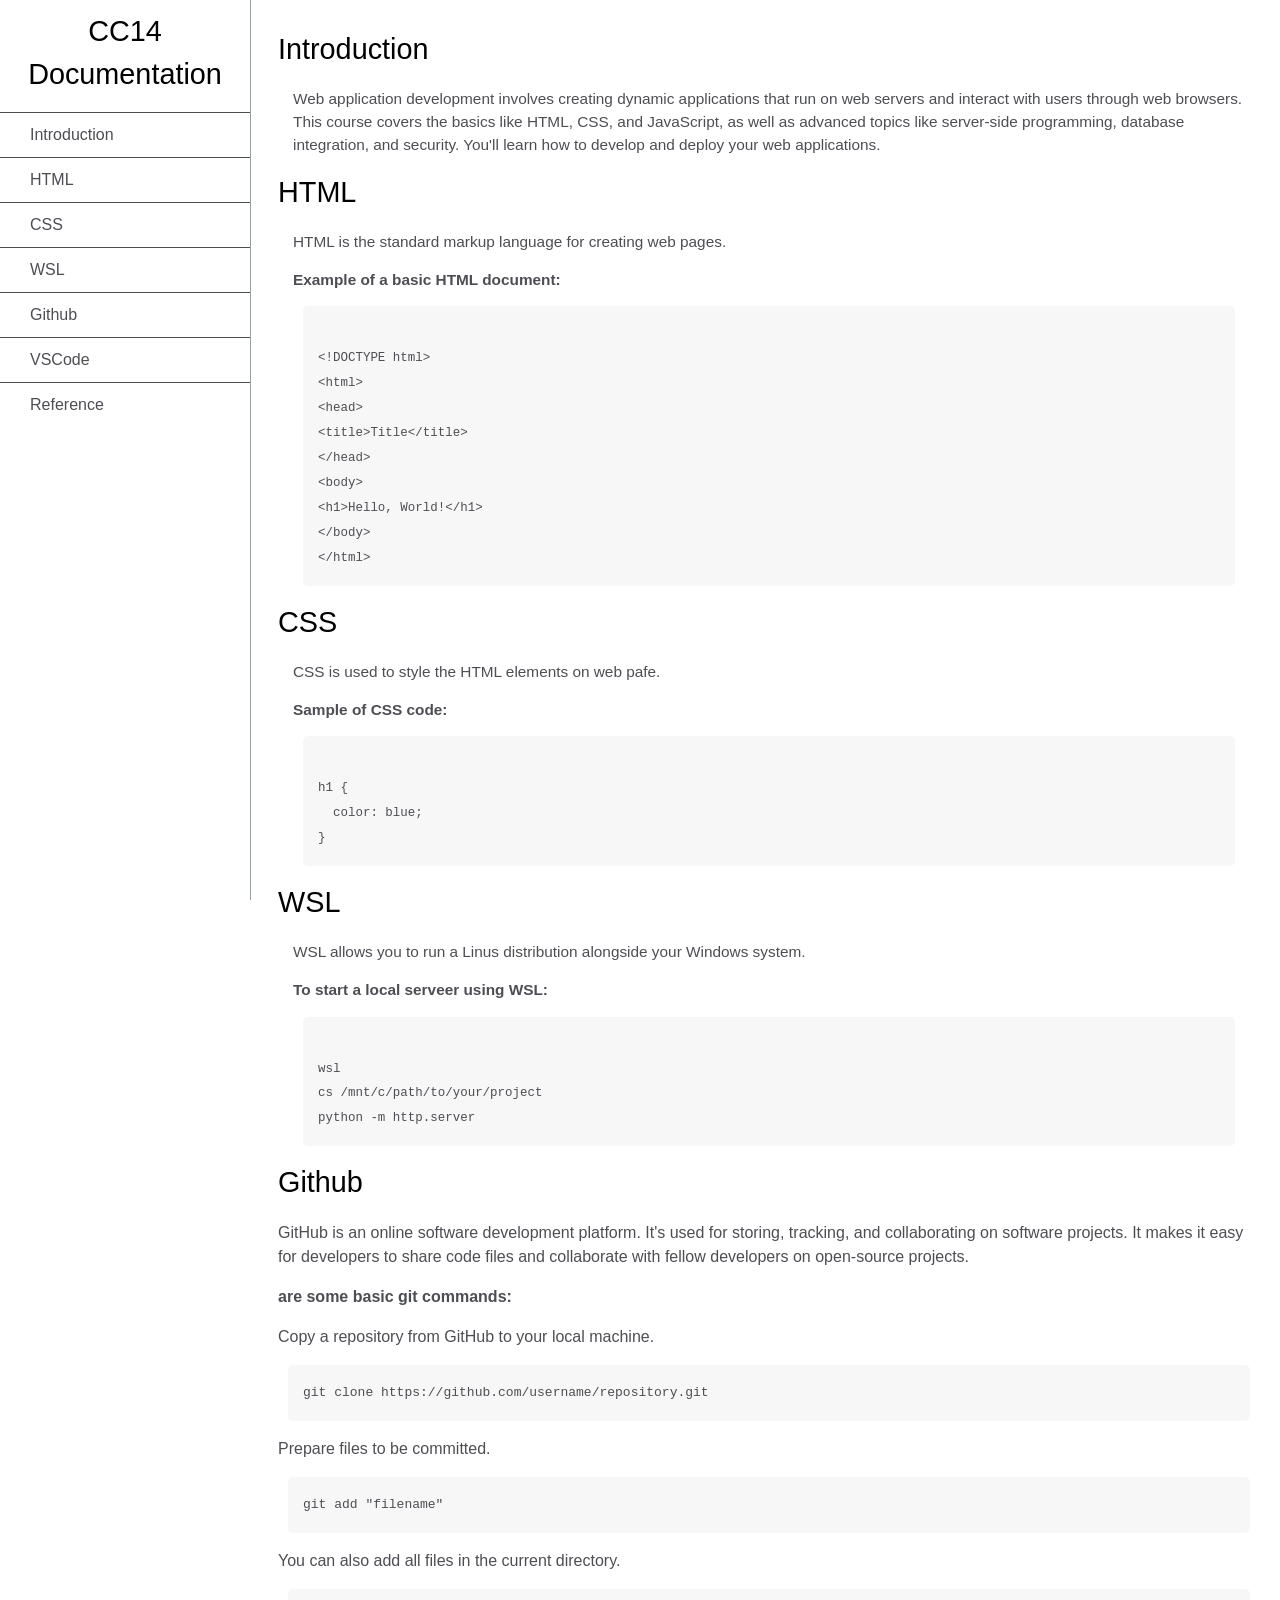
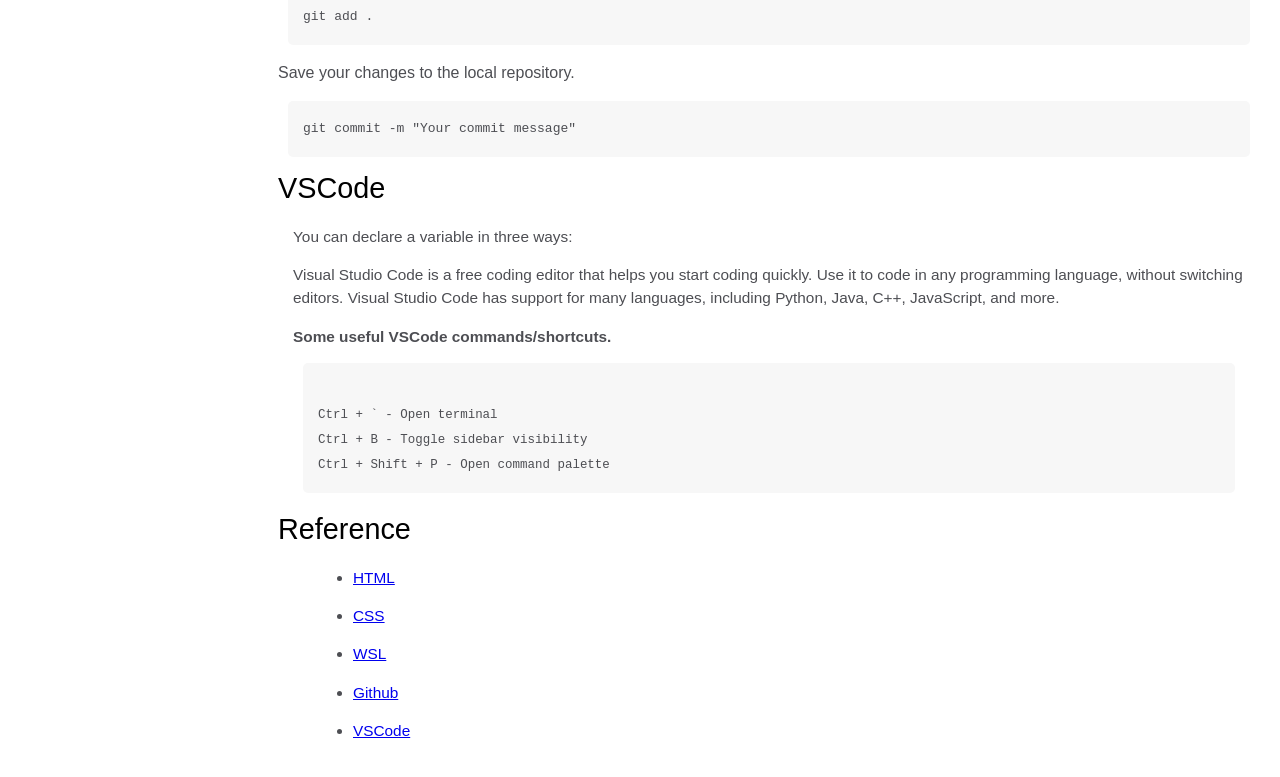
<file: Technical Documentation page/html/index.html>
<!DOCTYPE html>
<html>
  <head>
    <link rel="stylesheet" href="../Css/style.css" />
  </head>
  <body>
    <nav id="navbar">
      <header>CC14 Documentation</header>
      <ul>
        <li><a class="nav-link" href="#Introduction">Introduction</a></li>
        <li><a class="nav-link" href="#HTML">HTML</a></li>
        <li><a class="nav-link" href="#CSS">CSS</a></li>
        <li><a class="nav-link" href="#WSL">WSL</a></li>
        <li><a class="nav-link" href="#Github">Github</a></li>
        <li><a class="nav-link" href="#VSCode">VSCode</a></li>
        <li><a class="nav-link" href="#Reference">Reference</a></li>
      </ul>
    </nav>
    <main id="main-doc">
      <section class="main-section" id="Introduction">
        <header>Introduction</header>
        <article>
          <p>
            Web application development involves creating dynamic applications 
            that run on web servers and interact with users through web browsers. 
            This course covers the basics like HTML, CSS, and JavaScript, as well 
            as advanced topics like server-side programming, database integration, 
            and security. You'll learn how to develop and deploy your web applications.
          </p>
        </article>
      </section>
      <section class="main-section" id="HTML">
        <header>HTML</header>
        <article>
          <p>HTML is the standard markup language for creating web pages.</p>
          <p><strong>Example of a basic HTML document:</strong></p>
          <code>
            &lt;!DOCTYPE html&gt;
            &lt;html&gt;
            &lt;head&gt;
            &lt;title&gt;Title&lt;/title&gt;
            &lt;/head&gt;
            &lt;body&gt;
            &lt;h1&gt;Hello, World!&lt;/h1&gt;
            &lt;/body&gt;
            &lt;/html&gt;
          </code>
        </article>
      </section>
      <section class="main-section" id="CSS">
        <header>CSS</header>
        <article>
          <p>CSS is used to style the HTML elements on web pafe.</p>
          <p><strong>Sample of CSS code:</strong></p>
          <code>
            h1 {
              &nbsp;&nbsp;color: blue;
            }
          </code>
        </article>
      </section>
      <section class="main-section" id="WSL">
        <header>WSL</header>
        <article>
          <p>WSL allows you to run a Linus distribution alongside your Windows system.</p>
          <p><strong>To start a local serveer using WSL:</strong></p>
          <code>
            wsl
            cs /mnt/c/path/to/your/project
            python -m http.server
          </code>
        </article>
      </section>
      <section class="main-section" id="Github">
        <header>Github</header>
        <p>
          GitHub is an online software development platform. It's used for storing, 
          tracking, and collaborating on software projects. 
          It makes it easy for developers to share code files 
          and collaborate with fellow developers on open-source projects.
        </p>
        <p><strong>are some basic git commands:</strong></p>
        <p>Copy a repository from GitHub to your local machine.</p>
          <code>git clone https://github.com/username/repository.git</code>
        <p>Prepare files to be committed.</p>
          <code>git add "filename"</code>
        <p>You can also add all files in the current directory.</p>
          <code>git add .</code>
        <p>Save your changes to the local repository.</p>
          <code>git commit -m "Your commit message"</code>
      </section>
      <section class="main-section" id="VSCode">
        <header>VSCode</header>
        <article>
          You can declare a variable in three ways:
          <p>Visual Studio Code is a free coding editor that helps you start
             coding quickly. Use it to code in any programming language, 
             without switching editors. Visual Studio Code has support 
             for many languages, including Python, Java, C++, JavaScript, and more.
          </p>
          <p><strong>Some useful VSCode commands/shortcuts.</strong></p>
            <code>
              Ctrl + ` - Open terminal
              Ctrl + B - Toggle sidebar visibility
              Ctrl + Shift + P - Open command palette
            </code>
        </article>
      <section class="main-section" id="Reference">
        <header>Reference</header>
        <article>
          <ul>
            <li>
              <a
                href="https://developer.mozilla.org/en-US/docs/Web/HTML/Guide"
                target="_blank">HTML</a>
            </li>
            <li>
              <a
                href="https://developer.mozilla.org/en-US/docs/Web/CSS/Guide"
                target="_blank">CSS</a>
            </li>
            <li>
              <a
                href="https://www.sitepoint.com/wsl2/"
                target="_blank">WSL</a>
            </li>
            <li>
              <a
                href="https://guides.github.com/"
                target="_blank">Github</a>
            </li>
            <li>
              <a
                href="https://code.visualstudio.com/docs/"
                target="_blank">VSCode</a>
            </li>
          </ul>
        </article>
      </section>
    </main>
  </body>
</html>
</file>
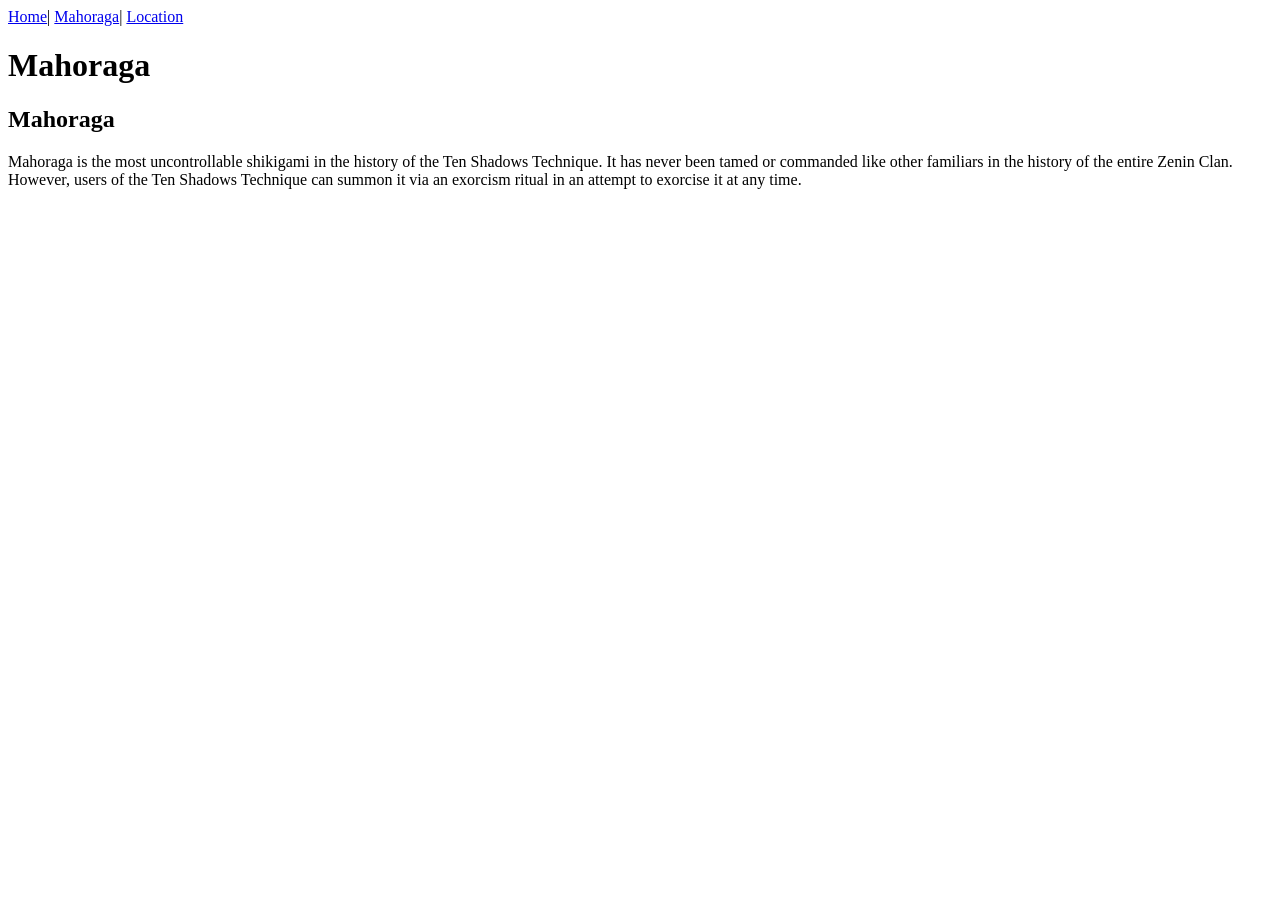
<file: 3_html_exercises.html>
<!DOCTYPE html>
<html lang="en">
<head>
    <meta charset="UTF-8">
    <meta http-equiv="X-UA-Compatible" content="IE=edge">
    <meta name="viewport" content="width=device-width, initial-scale=1.0">
    <title>Document</title>
</head>
<body>
    <nav>
        <div>
            <a href="#">Home</a>|
            <a href="#">Mahoraga</a>|
            <a href="#">Location</a>
        </div>
    </nav>
    <header>
        <h1>Mahoraga</h2>
    </header>
    <article>
        <h2>Mahoraga</h2>
        <p>Mahoraga is the most uncontrollable shikigami in the history of the Ten Shadows Technique. 
            It has never been tamed or commanded like other familiars in the history of the entire Zenin Clan. 
            However, users of the Ten Shadows Technique can summon it via an exorcism ritual in an attempt 
            to exorcise it at any time.</p>
    </article>
</body>
</html>
</file>
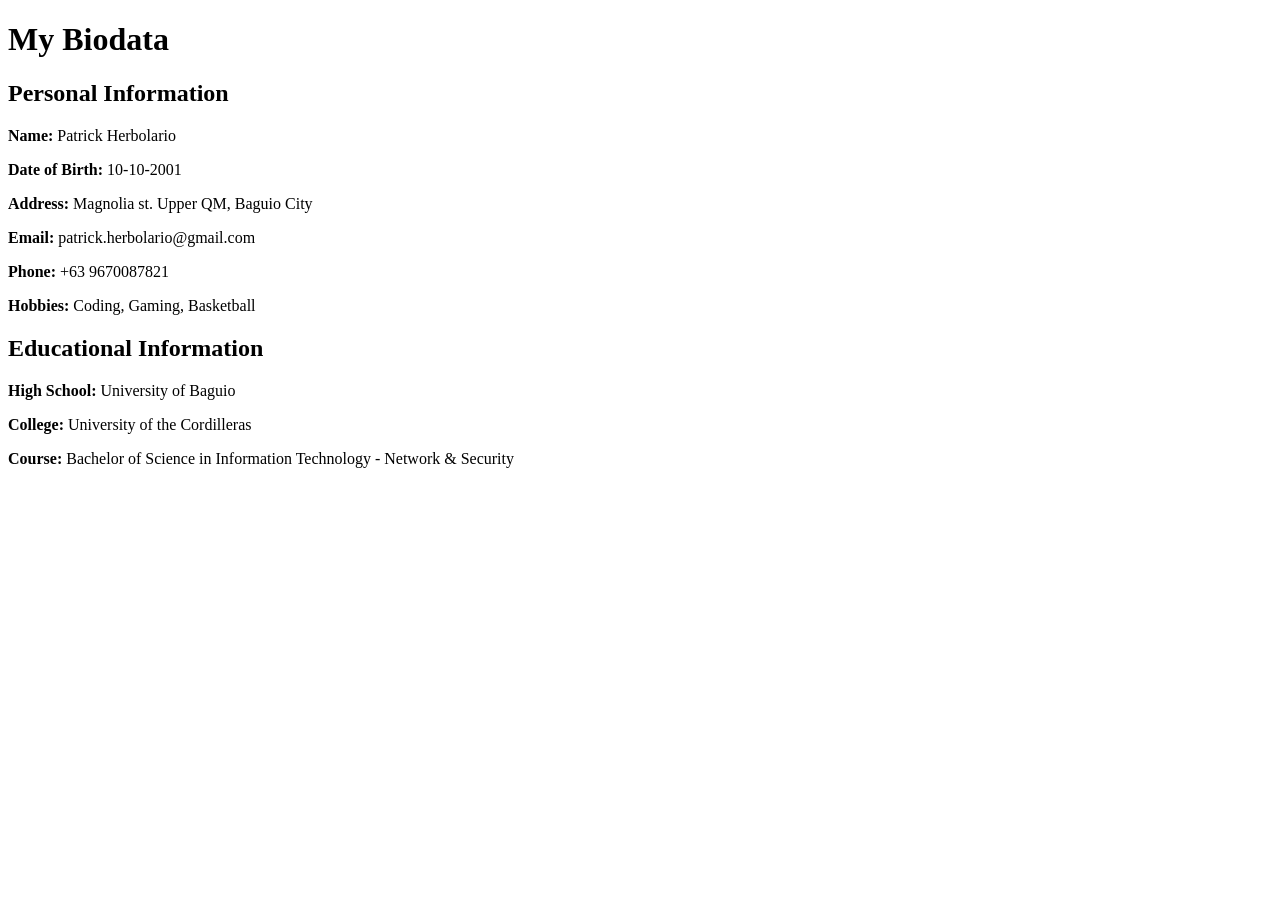
<file: Biodata.html>
<!DOCTYPE html>
<html>
    <head>
        <title>My Biodata</title>
    </head>
</html>
<body>
    <h1><b>My Biodata</b></h1>
    <h2>Personal Information</h2>
    <p> <b>Name:</b> Patrick Herbolario</p>
    <p><b>Date of Birth:</b> 10-10-2001</p>
    <p><b>Address:</b> Magnolia st. Upper QM, Baguio City</p>
    <p><b>Email:</b> patrick.herbolario@gmail.com</p>
    <p><b>Phone:</b> +63 9670087821</p>
    <p><b>Hobbies:</b> Coding, Gaming, Basketball</p>
    <h2>Educational Information</h2>
    <p><b>High School:</b> University of Baguio</p>
    <p><b>College:</b> University of the Cordilleras</p>
    <p><b>Course:</b> Bachelor of Science in Information Technology - Network & Security</p>
</body>
</file>
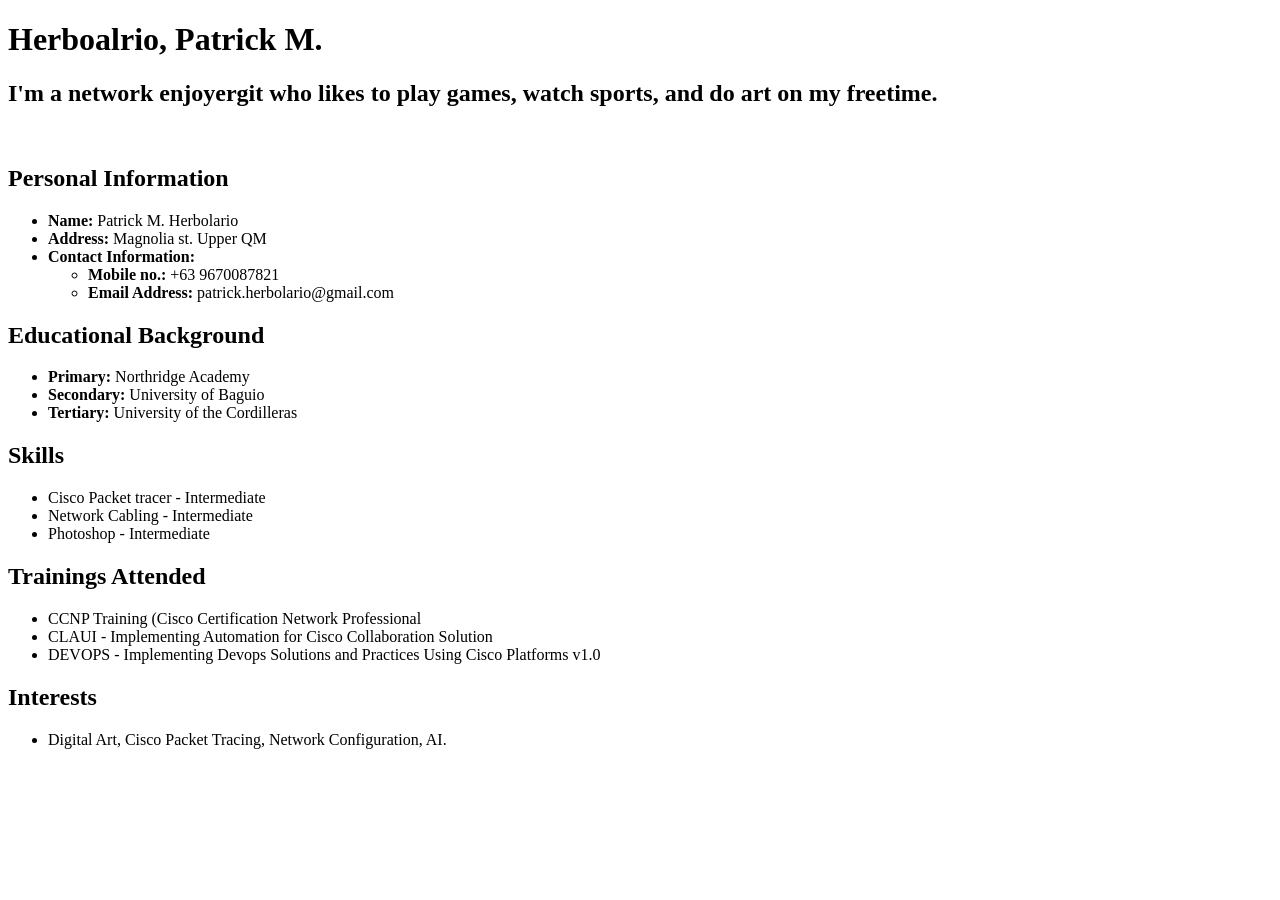
<file: Resume.html>
<!DOCTYPE html>
<html>
    <head>
        <title>Resume</title>
    </head>
</html>
    <body>
        <h1><b>Herboalrio, Patrick M.</b></h1>
        <h2>I'm a network enjoyergit who likes to play games, watch sports, and do art on my freetime.</h2>
        <br>
        <h2><b>Personal Information</b></h3>
            <ul>
                <li><b>Name:</b> Patrick M. Herbolario</li>
                <li><b>Address:</b> Magnolia st. Upper QM</li>
                <li><b>Contact Information:</b></li>
                    <ul>
                        <li><b>Mobile no.:</b> +63 9670087821</li>
                        <li><b>Email Address:</b> patrick.herbolario@gmail.com</li>
                    </ul>
            </ul>        
        <h2><b>Educational Background</b></h1>
            <ul>
                <li><b>Primary:</b> Northridge Academy</li>
                <li><b>Secondary:</b> University of Baguio</li>
                <li><b>Tertiary:</b> University of the Cordilleras</li>
            </ul>
        <h2><b>Skills</b></h2>
            <ul>
                <li>Cisco Packet tracer - Intermediate</li>
                <li>Network Cabling - Intermediate</li>
                <li>Photoshop - Intermediate</li>
            </ul>
        <h2>Trainings Attended</h2>
            <ul>
                <li>CCNP Training (Cisco Certification Network Professional</li>
                <li>CLAUI - Implementing Automation for Cisco Collaboration Solution</li>
                <li>DEVOPS - Implementing Devops Solutions and Practices Using Cisco Platforms v1.0</li>
            </ul>
        <h2>Interests</h2>
            <ul>
                <li>Digital Art, Cisco Packet Tracing, Network Configuration, AI.</li>
            </ul>
    </body>
</file>
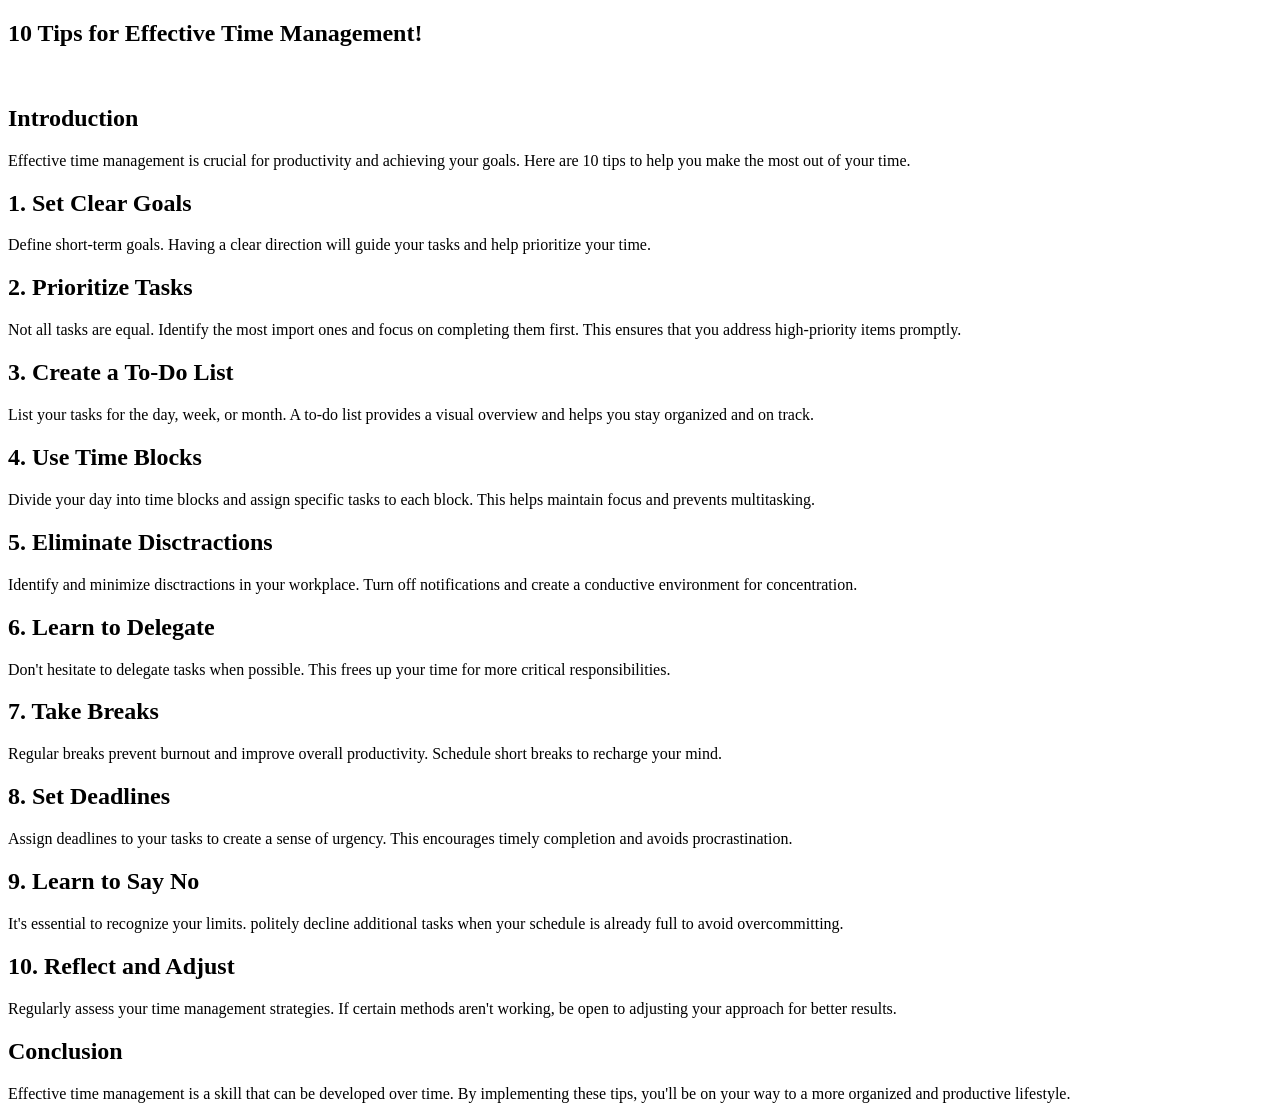
<file: 4_html_exerscises/Activity_1.html>
<!DOCTYPE html>
<html lang="en">
<head>
    <meta charset="UTF-8">
    <meta name="viewport" content="width=device-width, initial-scale=1.0">
    <title>Activity 1</title>
</head>
<body>
    <article>
        <header><h1>10 Tips for Effective Time Management!</h1></header>
        <br>
        <h2>Introduction</h2>
        <p>Effective time management is crucial for productivity and achieving your goals. Here are 10 tips to help you make the most out of your time.</p>
        <h2>1. Set Clear Goals</h2>
        <p>Define short-term goals. Having a clear direction will guide your tasks and help prioritize your time.</p>
        <h2>2. Prioritize Tasks</h2>
        <p>Not all tasks are equal. Identify the most import ones and focus on completing them first. This ensures that you address high-priority items promptly.</p>
        <h2>3. Create a To-Do List</h2>
        <p>List your tasks for the day, week, or month. A to-do list provides a visual overview and helps you stay organized and on track.</p>
        <h2>4. Use Time Blocks</h2>
        <p>Divide your day into time blocks and assign specific tasks to each block. This helps maintain focus and prevents multitasking.</p>
        <h2>5. Eliminate Disctractions</h2>
        <p>Identify and minimize disctractions in your workplace. Turn off notifications and create a conductive environment for concentration.</p>
        <h2>6. Learn to Delegate</h2>
        <p>Don't hesitate to delegate tasks when possible. This frees up your time for more critical responsibilities.</p>
        <h2>7. Take Breaks</h2>
        <p>Regular breaks prevent burnout and improve overall productivity. Schedule short breaks to recharge your mind.</p>
        <h2>8. Set Deadlines</h2>
        <p>Assign deadlines to your tasks to create a sense of urgency. This encourages timely completion and avoids procrastination.</p>
        <h2>9. Learn to Say No</h2>
        <p>It's essential to recognize your limits. politely decline additional tasks when your schedule is already full to avoid overcommitting.</p>
        <h2>10. Reflect and Adjust</h2>
        <p>Regularly assess your time management strategies. If certain methods aren't working, be open to adjusting your approach for better results.</p>
    </article>
    <footer>
        <h2>Conclusion</h2>
        <p>Effective time management is a skill that can be developed over time. By implementing these tips, you'll be on your way to a more organized and productive lifestyle.</p>
    </footer>
</body>
</html>
</file>
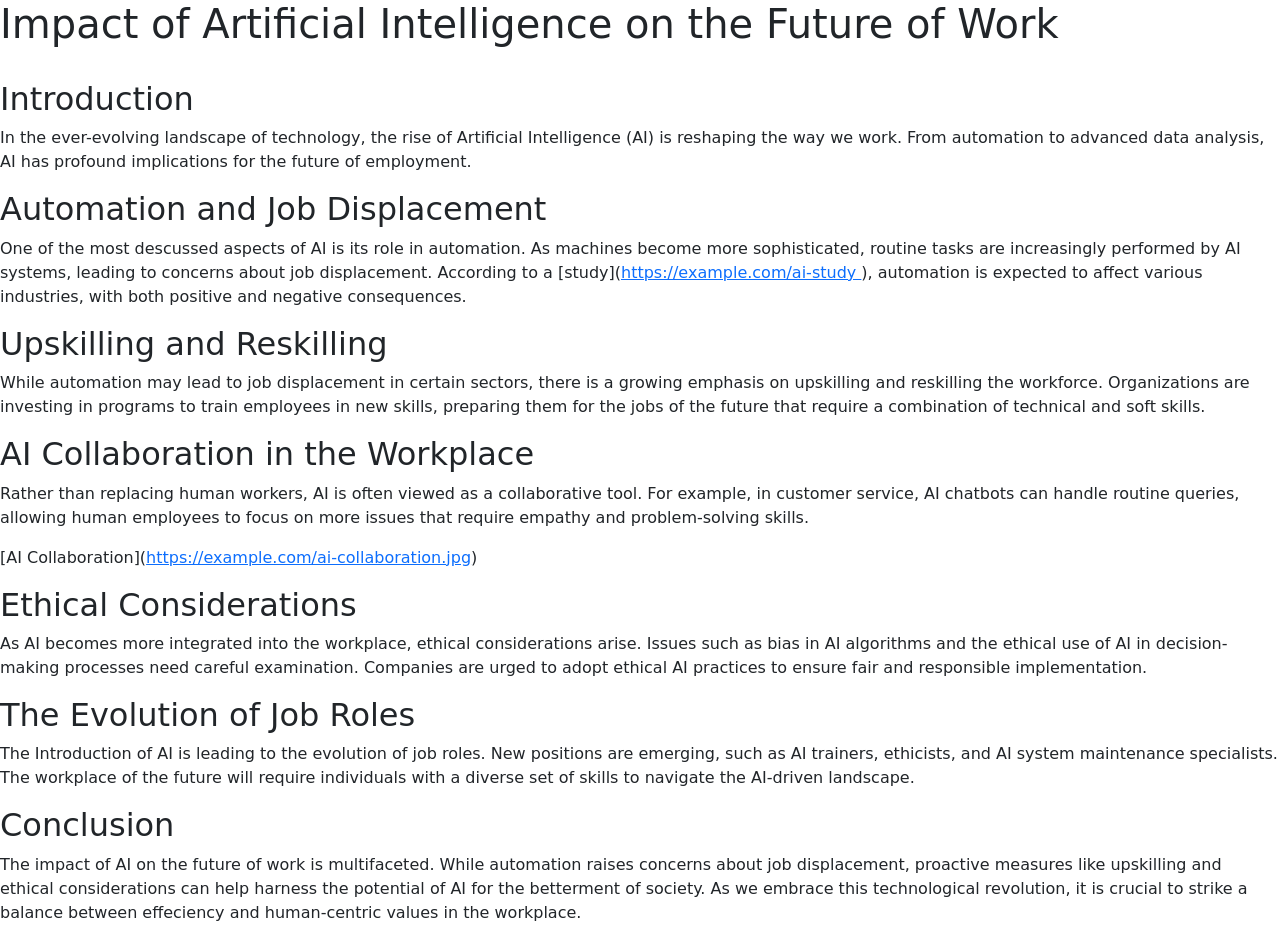
<file: 4_html_exerscises/ai.html>
<!DOCTYPE html>
<html lang="en">
<head>
    <meta charset="UTF-8">
    <meta name="viewport" content="width=device-width, initial-scale=1.0">
    <title>Activity 2</title>
    <link href="https://cdn.jsdelivr.net/npm/bootstrap@5.3.2/dist/css/bootstrap.min.css" rel="stylesheet" integrity="sha384-T3c6CoIi6uLrA9TneNEoa7RxnatzjcDSCmG1MXxSR1GAsXEV/Dwwykc2MPK8M2HN" crossorigin="anonymous">
</head>
<body> 
    <h1>Impact of Artificial Intelligence on the Future of Work</h1>
    <br>
    <article>
        <header>
            <h2>Introduction</h2>
            <p>In the ever-evolving landscape of technology, the rise of Artificial Intelligence (AI) is reshaping the way we work. From automation to advanced data analysis, AI has profound implications for the future of employment. </p>
        </header>

            <h2>Automation and Job Displacement</h2>
            <p>One of the most descussed aspects of AI is its role in automation. As machines become more sophisticated, routine tasks are increasingly performed by AI systems, leading to concerns about job displacement. According to a [study](<a href='#'>https://example.com/ai-study </a>), automation is expected to affect various industries, with both positive and negative consequences.</p>
            
            <h2>Upskilling and Reskilling</h2>
            <p>While automation may lead to job displacement in certain sectors, there is a growing emphasis on upskilling and reskilling the workforce. Organizations are investing in programs to train employees in new skills, preparing them for the jobs of the future that require a combination of technical and soft skills.</p>
            
            <h2>AI Collaboration in the Workplace</h2>
            <p>Rather than replacing human workers, AI is often viewed as a collaborative tool. For example, in customer service, AI chatbots can handle routine queries, allowing human employees to focus on more issues that require empathy and problem-solving skills.</p>
            <p>[AI Collaboration](<a href="#">https://example.com/ai-collaboration.jpg</a>)</p>  
            
            <h2>Ethical Considerations</h2>
            <p>As AI becomes more integrated into the workplace, ethical considerations arise. Issues such as bias in AI algorithms and the ethical use of AI in decision-making processes need careful examination. Companies are urged to adopt ethical AI practices to ensure fair and responsible implementation.</p>
            
            <h2>The Evolution of Job Roles</h2>
            <p>The Introduction of AI is leading to the evolution of job roles. New positions are emerging, such as AI trainers, ethicists, and AI system maintenance specialists. The workplace of the future will require individuals with a diverse set of skills to navigate the AI-driven landscape.</p>
        
        <footer>
            <h2>Conclusion</h2>
            <p>The impact of AI on the future of work is multifaceted. While automation raises concerns about job displacement, proactive measures like upskilling and ethical considerations can help harness the potential of AI for the betterment of society. As we embrace this technological revolution, it is crucial to strike a balance between effeciency and human-centric values in the workplace.</p>
        </footer>
    </article>
</body>
</html>
</file>
<file: FolderStructure/Css/style.css>
#auth {
    background-color: white;
    padding: 12px 28px;
    text-align: right;


}

.button1 {
    background-color: white;
    padding: 12px 28px;
    border: 2px solid green;
    color:black;
    border-radius: 12px;
}

.button2 {
    background-color: green;
    padding: 12px 28px;
    border-radius: 12px;
    border: 2px solid green;
}
</file>
<file: Portfolio/css/base.css>
/**
 * =================================================================== 
 *
 *  Kards v1.0 Base Stylesheet
 *  url: styleshout.com
 *  03-01-2016
 *  ------------------------------------------------------------------
 *  TOC:
 *  01. reset
 *  02. basic/base setup styles
 *  03. grid
 *  04. MISC
 *
 * =================================================================== 
 */

/** 
 * ===================================================================
 * 01. reset - normalize.css v3.0.2 | MIT License | git.io/normalize
 *
 * ------------------------------------------------------------------- 
 */
html {
	font-family: sans-serif;
	-ms-text-size-adjust: 100%;
	-webkit-text-size-adjust: 100%;
}

body {
	margin: 0;
}

article,
aside,
details,
figcaption,
figure,
footer,
header,
hgroup,
main,
menu,
nav,
section,
summary {
	display: block;
}

audio,
canvas,
progress,
video {
	display: inline-block;
	vertical-align: baseline;
}

audio:not([controls]) {
	display: none;
	height: 0;
}

[hidden],
template {
	display: none;
}

a {
	background: transparent;
}

a:active,
a:hover {
	outline: 0;
}

abbr[title] {
	border-bottom: 1px dotted;
}

b,
strong {
	font-weight: bold;
}

dfn {
	font-style: italic;
}

h1 {
	font-size: 2em;
	margin: 0.67em 0;
}

mark {
	background: #ff0;
	color: #000;
}

small {
	font-size: 80%;
}

sub,
sup {
	font-size: 75%;
	line-height: 0;
	position: relative;
	vertical-align: baseline;
}

sup {
	top: -0.5em;
}

sub {
	bottom: -0.25em;
}

img {
	border: 0;
}

svg:not(:root) {
	overflow: hidden;
}

figure {
	margin: 1em 40px;
}

hr {
	-moz-box-sizing: content-box;
	box-sizing: content-box;
	height: 0;
}

pre {
	overflow: auto;
}

code,
kbd,
pre,
samp {
	font-family: monospace, monospace;
	font-size: 1em;
}

button,
input,
optgroup,
select,
textarea {
	color: inherit;
	font: inherit;
	margin: 0;
}

button {
	overflow: visible;
}

button,
select {
	text-transform: none;
}

button,
html input[type="button"],
input[type="reset"],
input[type="submit"] {
	-webkit-appearance: button;
	cursor: pointer;
}

button[disabled],
html input[disabled] {
	cursor: default;
}

button::-moz-focus-inner,
input::-moz-focus-inner {
	border: 0;
	padding: 0;
}

input {
	line-height: normal;
}

input[type="checkbox"],
input[type="radio"] {
	box-sizing: border-box;
	padding: 0;
}

input[type="number"]::-webkit-inner-spin-button,
input[type="number"]::-webkit-outer-spin-button {
	height: auto;
}

input[type="search"] {
	-webkit-appearance: textfield;
	-moz-box-sizing: content-box;
	-webkit-box-sizing: content-box;
	box-sizing: content-box;
}

input[type="search"]::-webkit-search-cancel-button,
input[type="search"]::-webkit-search-decoration {
	-webkit-appearance: none;
}

fieldset {
	border: 1px solid #c0c0c0;
	margin: 0 2px;
	padding: 0.35em 0.625em 0.75em;
}

legend {
	border: 0;
	padding: 0;
}

textarea {
	overflow: auto;
}

optgroup {
	font-weight: bold;
}

table {
	border-collapse: collapse;
	border-spacing: 0;
}

td,
th {
	padding: 0;
}

/** 
 * ===================================================================
 * 02. basic/base setup styles - (_basic.scss)
 *
 * ------------------------------------------------------------------- 
 */
html {
	font-size: 62.5%;
	box-sizing: border-box;
}

*,
*::before,
*::after {
	box-sizing: inherit;
}

body {
	font-weight: normal;
	line-height: 1;
	text-rendering: optimizeLegibility;
	word-wrap: break-word;
	-webkit-overflow-scrolling: touch;
	-webkit-text-size-adjust: none;
}

body,
input,
button {
	-moz-osx-font-smoothing: grayscale;
	-webkit-font-smoothing: antialiased;
}

/**
 * Media - (_basic.scss)
 * ------------------------------------------------------------------- 
 */
img,
video {
	max-width: 100%;
	height: auto;
}

/**
 * Typography resets - (_basic.scss)
 * ------------------------------------------------------------------- 
 */
div,
dl,
dt,
dd,
ul,
ol,
li,
h1,
h2,
h3,
h4,
h5,
h6,
pre,
form,
p,
blockquote,
th,
td {
	margin: 0;
	padding: 0;
}

h1,
h2,
h3,
h4,
h5,
h6 {
	-webkit-font-variant-ligatures: common-ligatures;
	-moz-font-variant-ligatures: common-ligatures;
	font-variant-ligatures: common-ligatures;
	text-rendering: optimizeLegibility;
}

em,
i {
	font-style: italic;
	line-height: inherit;
}

strong,
b {
	font-weight: bold;
	line-height: inherit;
}

small {
	font-size: 60%;
	line-height: inherit;
}

ol,
ul {
	list-style: none;
}

li {
	display: block;
}

/**
 * links - (_basic.scss)
 * ------------------------------------------------------------------- 
 */
a {
	text-decoration: none;
	line-height: inherit;
}

a img {
	border: none;
}

/**
 * inputs - (_basic.scss)
 * ------------------------------------------------------------------- 
 */
fieldset {
	margin: 0;
	padding: 0;
}

input[type="email"],
input[type="number"],
input[type="search"],
input[type="text"],
input[type="tel"],
input[type="url"],
input[type="password"],
textarea {
	-webkit-appearance: none;
	-moz-appearance: none;
	-ms-appearance: none;
	-o-appearance: none;
	appearance: none;
}

/** 
 * ===================================================================
 * 03. grid - (_grid.scss)
 *
 * ------------------------------------------------------------------- 
 */
.row {
	width: 94%;
	max-width: 1140px;
	margin: 0 auto;
}

.row:before,
.row:after {
	content: "";
	display: table;
}

.row:after {
	clear: both;
}

.row .row {
	width: auto;
	max-width: none;
	margin-left: -20px;
	margin-right: -20px;
}

[class*="col-"],
.bgrid {
	float: left;
}

[class*="col-"] + [class*="col-"].end {
	float: right;
}

[class*="col-"] {
	padding: 0 20px;
}

.col-one {
	width: 8.33333%;
}

.col-two,
.col-1-6 {
	width: 16.66667%;
}

.col-three,
.col-1-4 {
	width: 25%;
}

.col-four,
.col-1-3 {
	width: 33.33333%;
}

.col-five {
	width: 41.66667%;
}

.col-six,
.col-1-2 {
	width: 50%;
}

.col-seven {
	width: 58.33333%;
}

.col-eight,
.col-2-3 {
	width: 66.66667%;
}

.col-nine,
.col-3-4 {
	width: 75%;
}

.col-ten,
.col-5-6 {
	width: 83.33333%;
}

.col-eleven {
	width: 91.66667%;
}

.col-twelve,
.col-full {
	width: 100%;
}

/**
 * small screens - (_grid.scss)
 * --------------------------------------------------------------- 
 */
@media screen and (max-width:1024px) {
	.row .row {
		margin-left: -18px;
		margin-right: -18px;
	}

	[class*="col-"] {
		padding: 0 18px;
	}

}

/**
 * tablets - (_grid.scss)
 * --------------------------------------------------------------- 
 */
@media screen and (max-width:768px) {
	.row {
		width: auto;
		padding-left: 30px;
		padding-right: 30px;
	}

	.row .row {
		padding-left: 0;
		padding-right: 0;
		margin-left: -15px;
		margin-right: -15px;
	}

	[class*="col-"] {
		padding: 0 15px;
	}

	.tab-1-4 {
		width: 25%;
	}

	.tab-1-3 {
		width: 33.33333%;
	}

	.tab-1-2 {
		width: 50%;
	}

	.tab-2-3 {
		width: 66.66667%;
	}

	.tab-3-4 {
		width: 75%;
	}

	.tab-full {
		width: 100%;
	}

}

/**
 * large mobile devices - (_grid.scss)
 * --------------------------------------------------------------- 
 */
@media screen and (max-width:600px) {
	.row {
		padding-left: 25px;
		padding-right: 25px;
	}

	.row .row {
		margin-left: -10px;
		margin-right: -10px;
	}

	[class*="col-"] {
		padding: 0 10px;
	}

	.mob-1-4 {
		width: 25%;
	}

	.mob-1-2 {
		width: 50%;
	}

	.mob-3-4 {
		width: 75%;
	}

	.mob-full {
		width: 100%;
	}

}

/**
 * small mobile devices - (_grid.scss)
 * --------------------------------------------------------------- 
 */
@media screen and (max-width:400px) {
	.row .row {
		padding-left: 0;
		padding-right: 0;
		margin-left: 0;
		margin-right: 0;
	}

	[class*="col-"] {
		width: 100% !important;
		float: none !important;
		clear: both !important;
		margin-left: 0;
		margin-right: 0;
		padding: 0;
	}

	[class*="col-"] + [class*="col-"].end {
		float: none;
	}

}

/** 
 * ===================================================================
 * block grids - (_grid.scss)
 *
 * ------------------------------------------------------------------- 
 */
[class*="block-"]:before,
[class*="block-"]:after {
	content: "";
	display: table;
}

[class*="block-"]:after {
	clear: both;
}

.block-1-6 .bgrid {
	width: 16.66667%;
}

.block-1-4 .bgrid {
	width: 25%;
}

.block-1-3 .bgrid {
	width: 33.33333%;
}

.block-1-2 .bgrid {
	width: 50%;
}

/**
 * Clearing for block grid columns. Allow columns with 
 * different heights to align properly.
 */
.block-1-6 .bgrid:nth-child(6n+1),
.block-1-4 .bgrid:nth-child(4n+1),
.block-1-3 .bgrid:nth-child(3n+1),
.block-1-2 .bgrid:nth-child(2n+1) {
	clear: both;
}

/**
 * small screens - (_grid.scss)
 * --------------------------------------------------------------- 
 */
@media screen and (max-width:1024px) {
	.block-s-1-6 .bgrid {
		width: 16.66667%;
	}

	.block-s-1-4 .bgrid {
		width: 25%;
	}

	.block-s-1-3 .bgrid {
		width: 33.33333%;
	}

	.block-s-1-2 .bgrid {
		width: 50%;
	}

	.block-s-full .bgrid {
		width: 100%;
		clear: both;
	}

	[class*="block-s-"] .bgrid:nth-child(n) {
		clear: none;
	}

	.block-s-1-6 .bgrid:nth-child(6n+1),
	.block-s-1-4 .bgrid:nth-child(4n+1),
	.block-s-1-3 .bgrid:nth-child(3n+1),
	.block-s-1-2 .bgrid:nth-child(2n+1) {
		clear: both;
	}

}

/**
 * tablets - (_grid.scss)
 * --------------------------------------------------------------- 
 */
@media screen and (max-width:768px) {
	.block-tab-1-6 .bgrid {
		width: 16.66667%;
	}

	.block-tab-1-4 .bgrid {
		width: 25%;
	}

	.block-tab-1-3 .bgrid {
		width: 33.33333%;
	}

	.block-tab-1-2 .bgrid {
		width: 50%;
	}

	.block-tab-full .bgrid {
		width: 100%;
		clear: both;
	}

	[class*="block-tab-"] .bgrid:nth-child(n) {
		clear: none;
	}

	.block-tab-1-6 .bgrid:nth-child(6n+1),
	.block-tab-1-4 .bgrid:nth-child(4n+1),
	.block-tab-1-3 .bgrid:nth-child(3n+1),
	.block-tab-1-2 .bgrid:nth-child(2n+1) {
		clear: both;
	}

}

/**
 * large mobile devices - (_grid.scss)
 * --------------------------------------------------------------- 
 */
@media screen and (max-width:600px) {
	.block-mob-1-6 .bgrid {
		width: 16.66667%;
	}

	.block-mob-1-4 .bgrid {
		width: 25%;
	}

	.block-mob-1-3 .bgrid {
		width: 33.33333%;
	}

	.block-mob-1-2 .bgrid {
		width: 50%;
	}

	.block-mob-full .bgrid {
		width: 100%;
		clear: both;
	}

	[class*="block-mob-"] .bgrid:nth-child(n) {
		clear: none;
	}

	.block-mob-1-6 .bgrid:nth-child(6n+1),
	.block-mob-1-4 .bgrid:nth-child(4n+1),
	.block-mob-1-3 .bgrid:nth-child(3n+1),
	.block-mob-1-2 .bgrid:nth-child(2n+1) {
		clear: both;
	}

}

/**
 * stack on small mobile devices - (_grid.scss)
 * --------------------------------------------------------------- 
 */
@media screen and (max-width:400px) {
	.stack .bgrid {
		width: 100% !important;
		float: none !important;
		clear: both !important;
		margin-left: 0;
		margin-right: 0;
	}

}

/** 
 * ===================================================================
 * 04. MISC  - (_grid.scss)
 *
 * ------------------------------------------------------------------- 
 */

/**
 * Clearing - (http://nicolasgallagher.com/micro-clearfix-hack/
 */
.group:before,
.group:after {
	content: "";
	display: table;
}

.group:after {
	clear: both;
}

/**
 * Misc Helper Styles 
 */
.hide {
	display: none;
}

.invisible {
	visibility: hidden;
}

.antialiased {
	-webkit-font-smoothing: antialiased;
	-moz-osx-font-smoothing: grayscale;
}

.remove-bottom {
	margin-bottom: 0;
}

.half-bottom {
	margin-bottom: 1.5rem !important;
}

.add-bottom {
	margin-bottom: 3rem !important;
}

.no-border {
	border: none;
}

.full-width {
	width: 100%;
}

.text-center {
	text-align: center;
}

.text-left {
	text-align: left;
}

.text-right {
	text-align: right;
}

.pull-left {
	float: left;
}

.pull-right {
	float: right;
}

.align-center {
	margin-left: auto;
	margin-right: auto;
	text-align: center;
}

/*# sourceMappingURL=base.css.map */
</file>
<file: Portfolio/css/main.css>
/**
 * =================================================================== 
 *
 *  Kards v1.0 Main Stylesheet
 *  url: styleshout.com
 *  03-01-2016
 *  ------------------------------------------------------------------
 *  TOC:
 *  01. webfonts and iconfonts
 *  02. base style overrides
 *  03. typography & general theme styles
 *  04. preloader
 *  05. forms
 *  06. buttons 
 *  07. other components
 *  08. common styles
 *  09. header styles
 *  10. intro
 *  11. about
 *  12. resume
 *  13. portfolio
 *  14. call-to-action section
 *  15. services
 *  16. stats
 *  17. contact
 *  18. footer
 *
 * =================================================================== 
 */


/** 
 * ===================================================================
 * 01. webfonts and iconfonts - (_document-setup.scss)
 *
 * ------------------------------------------------------------------- 
 */
@import url("fonts.css");
@import url("font-awesome/css/font-awesome.min.css");
@import url("micons/micons.css");


/** 
 * ===================================================================
 * 02. base style overrides - (_document-setup.scss)
 *
 * ------------------------------------------------------------------- 
 */
html {
	font-size: 10px;
}

@media only screen and (max-width:1024px) {
	html {
		font-size: 9.411764705882353px;
	}
}
@media only screen and (max-width:768px) {
	html {
		font-size: 10px;
	}
}
@media only screen and (max-width:400px) {
	html {
		font-size: 9.411764705882353px;
	}
}

html, body {
	height: 100%;
}
body {
	background: #151515;
	font-family: "lora-regular", serif;
	font-size: 1.7rem;
	line-height: 3rem;
	color: #6e6e6e;
}

/**
 * links - (_document-setup.scss)
 * -------------------------------------------------------------------
 */
a, a:visited {
	color: #000000;
	-moz-transition: all 0.3s ease-in-out;
	-o-transition: all 0.3s ease-in-out;
	-webkit-transition: all 0.3s ease-in-out;
	-ms-transition: all 0.3s ease-in-out;
	transition: all 0.3s ease-in-out;
}
a:hover, a:focus, a:active {
	color: #FF0077;
	outline: 0;
}

/** 
 * ===================================================================
 * 03. typography & general theme styles - (_document-setup.scss)
 *
 * ------------------------------------------------------------------- 
 */
h1, h2, h3, h4, h5, h6, .h01, .h02, .h03, .h04, .h05, .h06 {
	font-family: "poppins-semibold", sans-serif;
	color: #313131;
	font-style: normal;
	text-rendering: optimizeLegibility;
	margin-bottom: 2.1rem;
}
h3, .h03, h4, .h04 {
	margin-bottom: 1.8rem;
}
h5, .h05, h6, .h06 {
	font-family: "poppins-bold";
	margin-bottom: 1.2rem;
}
h1, .h01 {
	font-size: 3.1rem;
	line-height: 1.355;
	letter-spacing: -.1rem;
}
@media only screen and (max-width:600px) {
	h1, .h01 {
		font-size: 2.6rem;
		letter-spacing: -.07rem;
	}
}
h2, .h02 {
	font-size: 2.4rem;
	line-height: 1.25;
}
h3, .h03 {
	font-size: 2rem;
	line-height: 1.5;
}
h4, .h04 {
	font-size: 1.7rem;
	line-height: 1.765;
}
h5, .h05 {
	font-size: 1.4rem;
	line-height: 1.714;
	text-transform: uppercase;
	letter-spacing: .15rem;
}
h6, .h06 {
	font-size: 1.3rem;
	line-height: 1.846;
	text-transform: uppercase;
	letter-spacing: .15rem;
}
p img {
	margin: 0;
}
p.lead {
	font-family: "lora-regular", serif;
	font-size: 2rem;
	line-height: 1.8;
	color: #888888;
}
@media only screen and (max-width:768px) {
	p.lead {
		font-size: 1.7rem;
	}
}
em, i, strong, b {
	font-size: 1.7rem;
	line-height: 3rem;
	font-style: normal;
	font-weight: normal;
}
em, i {
	font-family: "lora-italic", serif;
}
strong, b {
	font-family: "lora-bold", serif;
}
small {
	font-size: 1.2rem;
	line-height: inherit;
}
blockquote {
	margin: 3rem 0;
	padding-left: 4rem;
	position: relative;
}
blockquote:before {
	content: "\201C";
	font-size: 8rem;
	line-height: 0px;
	margin: 0;
	color: #313131;
	font-family: arial, sans-serif;
	position: absolute;
	top: 3rem;
	left: 0;
}
blockquote p {
	font-family: georgia, serif;
	font-style: italic;
	padding: 0;
	font-size: 1.9rem;
	line-height: 1.737;
}
blockquote cite {
	display: block;
	font-size: 1.3rem;
	font-style: normal;
	line-height: 1.616;
}
blockquote cite:before {
	content: "\2014 \0020";
}
blockquote cite a, blockquote cite a:visited {
	color: #888888;
	border: none;
}
abbr {
	font-family: "poppins-bold", serif;
	font-variant: small-caps;
	text-transform: lowercase;
	letter-spacing: .05rem;
	color: #888888;
}
var, kbd, samp, code, pre {
	font-family: Consolas, "Andale Mono", Courier, "Courier New", monospace;
}
pre {
	padding: 2.4rem 3rem 3rem;
	background: #F1F1F1;
}
code {
	font-size: 1.4rem;
	margin: 0 .2rem;
	padding: .3rem .6rem;
	white-space: nowrap;
	background: #F1F1F1;
	border: 1px solid #E1E1E1;
	border-radius: 3px;
}
pre > code {
	display: block;
	white-space: pre;
	line-height: 2;
	padding: 0;
	margin: 0;
}
pre.prettyprint > code {
	border: none;
}
del {
	text-decoration: line-through;
}
abbr[title], dfn[title] {
	border-bottom: 1px dotted;
	cursor: help;
}
mark {
	background: #FFF49B;
	color: #000;
}
hr {
	border: solid #d2d2d2;
	border-width: 1px 0 0;
	clear: both;
	margin: 2.4rem 0 1.5rem;
	height: 0;
}

/**
 * Lists - (_document-setup.scss)  
 * -------------------------------------------------------------------
 */
ol {
	list-style: decimal;
}
ul {
	list-style: disc;
}
li {
	display: list-item;
}
ol, ul {
	margin-left: 1.7rem;
}
ul li {
	padding-left: .4rem;
}
ul ul, ul ol, ol ol, ol ul {
	margin: .6rem 0 .6rem 1.7rem;
}
ul.disc li {
	display: list-item;
	list-style: none;
	padding: 0 0 0 .8rem;
	position: relative;
}
ul.disc li::before {
	content: "";
	display: inline-block;
	width: 8px;
	height: 8px;
	border-radius: 50%;
	background: #FF0077;
	position: absolute;
	left: -17px;
	top: 11px;
	vertical-align: middle;
}
dt {
	margin: 0;
	color: #FF0077;
}
dd {
	margin: 0 0 0 2rem;
}

/**
 * tables - (_document-setup.scss)  
 * -------------------------------------------------------------------
 */
table {
	border-width: 0;
	width: 100%;
	max-width: 100%;
	font-family: "lora-regular", sans-serif;
}
th, td {
	padding: 1.5rem 3rem;
	text-align: left;
	border-bottom: 1px solid #E8E8E8;
}
th {
	color: #313131;
	font-family: "poppins-bold", sans-serif;
}
td {
	line-height: 1.5;
}
th:first-child, td:first-child {
	padding-left: 0;
}
th:last-child, td:last-child {
	padding-right: 0;
}
.table-responsive {
	overflow-x: auto;
	-webkit-overflow-scrolling: touch;
}

/**
 * Spacing - (_document-setup.scss)  
 * -------------------------------------------------------------------
 */
button, .button {
	margin-bottom: 1.2;
}
fieldset {
	margin-bottom: 1.5rem;
}
input,
textarea,
select,
pre,
blockquote,
figure,
table,
p,
ul,
ol,
dl,
form,
.fluid-video-wrapper,
.ss-custom-select {
	margin-bottom: 3rem;
}

/**
 * floated image - (_document-setup.scss)  
 * -------------------------------------------------------------------
 */
img.pull-right {
	margin: .9rem 0 0 2.4rem;
}
img.pull-left {
	margin: .9rem 2.4rem 0 0;
}

/**
 * block grid paddings - (_document-setup.scss) 
 * -------------------------------------------------------------------
 */
.bgrid {
	padding: 0 20px;
}
@media only screen and (max-width:1024px) {
	.bgrid {
		padding: 0 18px;
	}
}
@media only screen and (max-width:768px) {
	.bgrid {
		padding: 0 15px;
	}
}
@media only screen and (max-width:600px) {
	.bgrid {
		padding: 0 10px;
	}
}
@media only screen and (max-width:400px) {
	.bgrid {
		padding: 0;
	}
}

/**
 * pace.js styles - minimal  - (_document-setup.scss)
 * -------------------------------------------------------------------
 */
.pace {
	-webkit-pointer-events: none;
	pointer-events: none;
	-webkit-user-select: none;
	-moz-user-select: none;
	user-select: none;
}
.pace-inactive {
	display: none;
}
.pace .pace-progress {
	background: #FF0077;
	position: fixed;
	z-index: 900;
	top: 0;
	right: 100%;
	width: 100%;
	height: 6px;
}

/** 
 * ===================================================================
 * 04. preloader - (_preloader-1.scss)
 *
 * ------------------------------------------------------------------- 
 */
#preloader {
	position: fixed;
	top: 0;
	left: 0;
	right: 0;
	bottom: 0;
	background: #151515;
	z-index: 800;
	height: 100%;
	width: 100%;
}
.no-js #preloader, .oldie #preloader {
	display: none;
}
#loader {
	position: absolute;
	left: 50%;
	top: 50%;
	width: 60px;
	height: 60px;
	margin: -30px 0 0 -30px;
	padding: 0;
}
#loader:before {
	content: "";
	border-top: 11px solid rgba(255, 255, 255, 0.1);
	border-right: 11px solid rgba(255, 255, 255, 0.1);
	border-bottom: 11px solid rgba(255, 255, 255, 0.1);
	border-left: 11px solid #FF0077;
	-webkit-animation: load 1.1s infinite linear;
	animation: load 1.1s infinite linear;
	display: block;
	border-radius: 50%;
	width: 60px;
	height: 60px;
}
@-webkit-keyframes load {
	0% {
		-webkit-transform: rotate(0deg);
		transform: rotate(0deg);
	}
	100% {
		-webkit-transform: rotate(360deg);
		transform: rotate(360deg);
	}
}
@keyframes load {
	0% {
		-webkit-transform: rotate(0deg);
		transform: rotate(0deg);
	}
	100% {
		-webkit-transform: rotate(360deg);
		transform: rotate(360deg);
	}
}

/** 
 * ===================================================================
 * 05. forms - (_forms.scss)
 *
 * ------------------------------------------------------------------- 
 */
fieldset {
	border: none;
}
input[type="email"],
input[type="number"],
input[type="search"],
input[type="text"],
input[type="tel"],
input[type="url"],
input[type="password"],
textarea,
select {
	display: block;
	height: 6rem;
	padding: 1.5rem 0;
	border: 0;
	outline: none;
	vertical-align: middle;
	color: #313131;
	font-family: "poppins-regular", sans-serif;
	font-size: 1.5rem;
	line-height: 3rem;
	max-width: 100%;
	background: transparent;
	border-bottom: 1px solid rgba(0, 0, 0, 0.3);
	-moz-transition: all 0.3s ease-in-out;
	-o-transition: all 0.3s ease-in-out;
	-webkit-transition: all 0.3s ease-in-out;
	-ms-transition: all 0.3s ease-in-out;
	transition: all 0.3s ease-in-out;
}
.ss-custom-select {
	position: relative;
	padding: 0;
}
.ss-custom-select select {
	-webkit-appearance: none;
	-moz-appearance: none;
	-ms-appearance: none;
	-o-appearance: none;
	appearance: none;
	text-indent: 0.01px;
	text-overflow: '';
	margin: 0;
	line-height: 3rem;
	vertical-align: middle;
}
.ss-custom-select select option {
	padding-left: 2rem;
	padding-right: 2rem;
}
.ss-custom-select select::-ms-expand {
	display: none;
}
.ss-custom-select::after {
	content: '\f0d7';
	font-family: 'FontAwesome';
	position: absolute;
	top: 50%;
	right: 1.5rem;
	margin-top: -10px;
	bottom: auto;
	width: 20px;
	height: 20px;
	line-height: 20px;
	font-size: 18px;
	text-align: center;
	pointer-events: none;
	color: #252525;
}

/* IE9 and below */
.oldie .ss-custom-select::after {
	display: none;
}
textarea {
	min-height: 25rem;
}
input[type="email"]:focus,
input[type="number"]:focus,
input[type="search"]:focus,
input[type="text"]:focus,
input[type="tel"]:focus,
input[type="url"]:focus,
input[type="password"]:focus,
textarea:focus,
select:focus {
	color: #cc005f;
	border-bottom: 1px solid #FF0077;
}
label, legend {
	font-family: "poppins-bold", sans-serif;
	font-size: 1.4rem;
	margin-bottom: .6rem;
	color: #3b3b3b;
	display: block;
}
input[type="checkbox"], input[type="radio"] {
	display: inline;
}
label > .label-text {
	display: inline-block;
	margin-left: 1rem;
	font-family: "poppins-regular", sans-serif;
	line-height: inherit;
}
label > input[type="checkbox"], label > input[type="radio"] {
	margin: 0;
	position: relative;
	top: .15rem;
}

/**
 * Style Placeholder Text  
 * -
 */
::-webkit-input-placeholder {
	color: #a1a1a1;
}
:-moz-placeholder {
	color: #a1a1a1;  /* Firefox 18- */
}
::-moz-placeholder {
	color: #a1a1a1;  /* Firefox 19+ */
}
:-ms-input-placeholder {
	color: #a1a1a1;
}
.placeholder {
	color: #a1a1a1 !important;
}

/** 
 * ===================================================================
 * 06. buttons - (_button-essentials.scss)
 *
 * ------------------------------------------------------------------- 
 */
.button,
a.button,
button,
input[type="submit"],
input[type="reset"],
input[type="button"] {
	display: inline-block;
	font-family: "poppins-bold", sans-serif;
	font-size: 1.4rem;
	text-transform: uppercase;
	letter-spacing: .3rem;
	height: 5.4rem;
	line-height: 5.4rem;
	padding: 0 3rem;
	margin: 0 .3rem 1.2rem 0;
	background: #d8d8d8;
	color: #313131;
	text-decoration: none;
	cursor: pointer;
	text-align: center;
	white-space: nowrap;
	border: none;
	-moz-transition: all 0.3s ease-in-out;
	-o-transition: all 0.3s ease-in-out;
	-webkit-transition: all 0.3s ease-in-out;
	-ms-transition: all 0.3s ease-in-out;
	transition: all 0.3s ease-in-out;
}
.button:hover,
a.button:hover,
button:hover,
input[type="submit"]:hover,
input[type="reset"]:hover,
input[type="button"]:hover,
.button:focus,
button:focus,
input[type="submit"]:focus,
input[type="reset"]:focus,
input[type="button"]:focus {
	background: #bebebe;
	color: #000000;
	outline: 0;
}
.button.button-primary,
a.button.button-primary,
button.button-primary,
input[type="submit"].button-primary,
input[type="reset"].button-primary,
input[type="button"].button-primary {
	background: #313131;
	color: #FFFFFF;
}
.button.button-primary:hover,
a.button.button-primary:hover,
button.button-primary:hover,
input[type="submit"].button-primary:hover,
input[type="reset"].button-primary:hover,
input[type="button"].button-primary:hover,
.button.button-primary:focus,
button.button-primary:focus,
input[type="submit"].button-primary:focus,
input[type="reset"].button-primary:focus,
input[type="button"].button-primary:focus {
	background: #1f1f1f;
}
button.full-width, .button.full-width {
	width: 100%;
	margin-right: 0;
}
button.medium, .button.medium {
	height: 5.7rem !important;
	line-height: 5.7rem !important;
	padding: 0 1.8rem !important;
}
button.large, .button.large {
	height: 6rem !important;
	line-height: 6rem !important;
	padding: 0rem 3rem !important;
}
button.stroke, .button.stroke {
	background: transparent !important;
	border: 3px solid #313131;
	line-height: 4.8rem;
}
button.stroke.medium, .button.stroke.medium {
	line-height: 5.1rem !important;
}
button.stroke.large, .button.stroke.large {
	line-height: 5.4rem !important;
}
button.stroke:hover, .button.stroke:hover {
	border: 3px solid #FF0077;
	color: #FF0077;
}
button::-moz-focus-inner, input::-moz-focus-inner {
	border: 0;
	padding: 0;
}


/** 
 * ===================================================================
 * 07. other components - (_others.scss)
 *
 * ------------------------------------------------------------------- 
 */

/**
 * alert box - (_alert-box.scss)
 * -------------------------------------------------------------------
 */
.alert-box {
	padding: 2.1rem 4rem 2.1rem 3rem;
	position: relative;
	margin-bottom: 3rem;
	border-radius: 3px;
	font-family: "poppins-regular", sans-serif;
	font-size: 1.5rem;
}
.alert-box .close {
	position: absolute;
	right: 1.8rem;
	top: 1.8rem;
	cursor: pointer;
}
.ss-error {
	background-color: #ffd1d2;
	color: #e65153;
}
.ss-success {
	background-color: #c8e675;
	color: #758c36;
}
.ss-info {
	background-color: #d7ecfb;
	color: #4a95cc;
}
.ss-notice {
	background-color: #fff099;
	color: #bba31b;
}

/**
 * additional typo styles - (_additional-typo.scss)
 * -------------------------------------------------------------------
 */

/**
 * drop cap 
 */
.drop-cap:first-letter {
	float: left;
	margin: 0;
	padding: 1.5rem .6rem 0 0;
	font-size: 8.4rem;
	font-family: "poppins-bold", sans-serif;
	line-height: 6rem;
	text-indent: 0;
	background: transparent;
	color: #313131;
}

/**
 * line definition style
 */
.lining dt, .lining dd {
	display: inline;
	margin: 0;
}
.lining dt + dt:before, .lining dd + dt:before {
	content: "\A";
	white-space: pre;
}
.lining dd + dd:before {
	content: ", ";
}
.lining dd + dd:before {
	content: ", ";
}
.lining dd:before {
	content: ": ";
	margin-left: -0.2em;
}

/**
 * dictionary definition style
 */
.dictionary-style dt {
	display: inline;
	counter-reset: definitions;
}
.dictionary-style dt + dt:before {
	content: ", ";
	margin-left: -0.2em;
}
.dictionary-style dd {
	display: block;
	counter-increment: definitions;
}
.dictionary-style dd:before {
	content: counter(definitions, decimal) ". ";
}

/** 
 * Pull Quotes
 * -----------
 * markup:
 *
 * <aside class="pull-quote">
 *		<blockquote>
 *			<p></p>
 *		</blockquote>
 *	</aside>
 *
 * --------------------------------------------------------------------- 
 */
.pull-quote {
	position: relative;
	padding: 2.1rem 3rem 2.1rem 0px;
}
.pull-quote:before, .pull-quote:after {
	height: 1em;
	position: absolute;
	font-size: 8rem;
	font-family: Arial, Sans-Serif;
	color: #333;
}
.pull-quote:before {
	content: "\201C";
	top: 33px;
	left: 0;
}
.pull-quote:after {
	content: '\201D';
	bottom: -33px;
	right: 0;
}
.pull-quote blockquote {
	margin: 0;
}
.pull-quote blockquote:before {
	content: none;
}

/** 
 * Stats Tab
 * ---------
 * markup:
 *
 * <ul class="stats-tabs">
 *		<li><a href="#">[value]<em>[name]</em></a></li>
 *	</ul>
 *
 * Extend this object into your markup.
 *
 * ---------------------------------------------------------------------
 */
.stats-tabs {
	padding: 0;
	margin: 3rem 0;
}
.stats-tabs li {
	display: inline-block;
	margin: 0 1.5rem 3rem 0;
	padding: 0 1.5rem 0 0;
	border-right: 1px solid #ccc;
}
.stats-tabs li:last-child {
	margin: 0;
	padding: 0;
	border: none;
}
.stats-tabs li a {
	display: inline-block;
	font-size: 2.5rem;
	font-family: "poppins-bold", sans-serif;
	border: none;
	color: #252525;
}
.stats-tabs li a:hover {
	color: #FF0077;
}
.stats-tabs li a em {
	display: block;
	margin: .6rem 0 0 0;
	font-size: 1.4rem;
	font-family: "poppins-regular", sans-serif;
	color: #888888;
}

/**
 * skillbars - (_skillbars.scss)
 * -------------------------------------------------------------------
 */
.skill-bars {
	list-style: none;
	margin: 6rem 0 3rem;
}
.skill-bars li {
	height: .6rem;
	background: #a1a1a1;
	width: 100%;
	margin-bottom: 6rem;
	padding: 0;
	position: relative;
}
.skill-bars li strong {
	position: absolute;
	left: 0;
	top: -3rem;
	font-family: "poppins-bold", sans-serif;
	color: #313131;
	text-transform: uppercase;
	letter-spacing: .2rem;
	font-size: 1.5rem;
	line-height: 2.4rem;
}
.skill-bars li .progress {
	background: #313131;
	position: relative;
	height: 100%;
}
.skill-bars li .progress span {
	position: absolute;
	right: 0;
	top: -3.6rem;
	display: block;
	font-family: "poppins-regular", sans-serif;
	color: white;
	font-size: 1.1rem;
	line-height: 1;
	background: #313131;
	padding: .6rem .6rem;
	border-radius: 3px;
}
.skill-bars li .progress span::after {
	position: absolute;
	left: 50%;
	bottom: -5px;
	margin-left: -5px;
	border-right: 5px solid transparent;
	border-left: 5px solid transparent;
	border-top: 5px solid #313131;
	content: "";
}

.skill-bars li .percent5   { width: 5%; }
.skill-bars li .percent10  { width: 10%; }
.skill-bars li .percent15  { width: 15%; }
.skill-bars li .percent20  { width: 20%; }
.skill-bars li .percent25  { width: 25%; }
.skill-bars li .percent30  { width: 30%; }
.skill-bars li .percent35  { width: 35%; }
.skill-bars li .percent40  { width: 40%; }
.skill-bars li .percent45  { width: 45%; }
.skill-bars li .percent50  { width: 50%; }
.skill-bars li .percent55  { width: 55%; }
.skill-bars li .percent60  { width: 60%; }
.skill-bars li .percent65  { width: 65%; }
.skill-bars li .percent70  { width: 70%; }
.skill-bars li .percent75  { width: 75%; }
.skill-bars li .percent80  { width: 80%; }
.skill-bars li .percent85  { width: 85%; }
.skill-bars li .percent90  { width: 90%; }
.skill-bars li .percent95  { width: 95%; }
.skill-bars li .percent100 { width: 100%; }


/** 
 * ===================================================================
 * 08. common styles (_layout.scss)
 *
 * ------------------------------------------------------------------- 
 */
.grey-section {
	background: #ebebeb;
}
.grey-section p.lead {
	color: #7d7d7d;
}
.section-intro {
	max-width: 700px;
	margin-left: auto;
	margin-right: auto;
	text-align: center;
	margin-bottom: 3.6rem;
	position: relative;
}
.section-intro h1 {
	font-family: "poppins-semibold", serif;
	font-size: 3.6rem;
	color: #313131;
	line-height: 1.25;
	margin-bottom: 1.2rem;
}
.section-intro h5 {
	color: #FF0077;
	font-size: 1.6rem;
	line-height: 1.875;
	margin-bottom: 0.3rem;
	letter-spacing: .4rem;
}

/**
 * responsive:
 * common styles
 * ------------------------------------------------------------------- 
 */
@media only screen and (max-width:768px) {
	.section-intro {
		max-width: 650px;
	}
	.section-intro h1 {
		font-size: 3rem;
	}
}
@media only screen and (max-width:600px) {
	.section-intro h1 {
		font-size: 2.6rem;
	}
	.section-intro h5 {
		font-size: 1.5rem;
		letter-spacing: .3rem;
	}
}
@media only screen and (max-width:400px) {
	.section-intro h1 {
		font-size: 2.4rem;
	}
}


/** 
 * ===================================================================
 * 09. header styles - (_layout.scss)
 *
 * ------------------------------------------------------------------- 
 */
header {
	position: fixed;
	width: 100%;
	min-height: 66px;
	z-index: 600;
}
header .row {
	position: relative;
	min-height: 66px;
}
header .top-bar {
	display: block;
	background: #000000;
	min-width: 220px;
	min-height: 66px;
	position: absolute;
	left: 90px;
	top: 0;
}
header .logo {
	float: left;
	margin-left: 20px;
	margin-right: 50px;
	margin-top: 19px;
	position: relative;
}
header .logo a {
	display: block;
	margin: 0;
	padding: 0;
	border: none;
	font: 0/0 a;
	text-shadow: none;
	color: transparent;
	width: 80px;
	height: 30px;
	background: url("../images/logo.png") no-repeat center;
	background-size: 80px 40px;
}

/**
 * menu toggle - (_layout.css)
 * ------------------------------------------------------------------- 
 */
.menu-toggle {
	float: left;
	width: 40px;
	height: 40px;
	margin-left: 20px;
	margin-top: 13px;
	display: block;
	position: relative;
}
.menu-toggle span {
	display: block;
	background-color: #FF0077;
	width: 24px;
	height: 3px;
	margin-top: -1.5px;
	font: 0/0 a;
	text-shadow: none;
	color: transparent;
	position: absolute;
	right: 8px;
	top: 50%;
	bottom: auto;
	left: auto;
	-moz-transition: background 0.2s ease-in-out;
	-o-transition: background 0.2s ease-in-out;
	-webkit-transition: background 0.2s ease-in-out;
	-ms-transition: background 0.2s ease-in-out;
	transition: background 0.2s ease-in-out;
}
.menu-toggle span::before, .menu-toggle span::after {
	content: '';
	width: 100%;
	height: 100%;
	background-color: inherit;
	position: absolute;
	left: 0;
	-moz-transition-duration: 0.2s, 0.2s;
	-o-transition-duration: 0.2s, 0.2s;
	-webkit-transition-duration: 0.2s, 0.2s;
	-ms-transition-duration: 0.2s, 0.2s;
	transition-duration: 0.2s, 0.2s;
	-moz-transition-delay: 0.2s, 0s;
	-o-transition-delay: 0.2s, 0s;
	-webkit-transition-delay: 0.2s, 0s;
	-ms-transition-delay: 0.2s, 0s;
	transition-delay: 0.2s, 0s;
}
.menu-toggle span::before {
	top: -8px;
	-moz-transition-property: top, transform;
	-o-transition-property: top, transform;
	-webkit-transition-property: top, transform;
	-ms-transition-property: top, transform;
	transition-property: top, transform;
}
.menu-toggle span::after {
	bottom: -8px;
	-moz-transition-property: bottom, transform;
	-o-transition-property: bottom, transform;
	-webkit-transition-property: bottom, transform;
	-ms-transition-property: bottom, transform;
	transition-property: bottom, transform;
}

/* is clicked */
.menu-toggle.is-clicked span {
	background-color: rgba(255, 0, 119, 0);
}
.menu-toggle.is-clicked span::before, .menu-toggle.is-clicked span::after {
	background-color: #ff0077;
	-moz-transition-delay: 0s, 0.2s;
	-o-transition-delay: 0s, 0.2s;
	-webkit-transition-delay: 0s, 0.2s;
	-ms-transition-delay: 0s, 0.2s;
	transition-delay: 0s, 0.2s;
}
.menu-toggle.is-clicked span::before {
	top: 0;
	-webkit-transform: rotate(45deg);
	-ms-transform: rotate(45deg);
	transform: rotate(45deg);
}
.menu-toggle.is-clicked span::after {
	bottom: 0;
	-webkit-transform: rotate(-45deg);
	-ms-transform: rotate(-45deg);
	transform: rotate(-45deg);
}

/* navigation panel */
#main-nav-wrap {
	display: block;
	width: 100%;
	font-family: "poppins-medium", sans-serif;
	font-size: 1.5rem;
	position: absolute;
	top: 100%;
	left: 0;
}

/* dropdown nav */
.main-navigation {
	background: #000000;
	padding: 24px 30px 42px;
	margin: 0;
	width: 100%;
	height: auto;
	clear: both;
	display: none;
}
.main-navigation > li {
	display: block;
	height: auto;
	text-align: left;
	padding: 0;
}
.main-navigation li a {
	display: block;
	color: #FFFFFF;
	width: auto;
	padding: 15px 0;
	line-height: 16px;
	border: none;
}
.main-navigation li a:hover {
	color: #FF0077;
	padding-left: 1rem;
}
.main-navigation li.current > a {
	background: none;
	color: #FF0077;
}

/**
 * responsive:
 * header styles
 * --------------------------------------------------------------- 
 */
@media only screen and (max-width:1024px) {
	header .top-bar {
		left: 60px;
	}
}
@media only screen and (max-width:768px) {
	header .top-bar {
		left: 50px;
	}
}
@media only screen and (max-width:600px) {
	header .top-bar {
		left: 35px;
	}
}
@media only screen and (max-width:400px) {
	header .top-bar {
		left: 25px;
	}
}


/** 
 * ===================================================================
 * 10. intro - (_layout.scss) 
 *
 * ------------------------------------------------------------------- 
 */
#intro {
	background: #151515 url(../images/bg.jpg) no-repeat center bottom;
	-webkit-background-size: cover;
	-moz-background-size: cover;
	background-size: cover;
	background-attachment: fixed;
	width: 100%;
	height: 100%;
	min-height: 720px;
	display: table;
	position: relative;
	text-align: center;
}
.intro-overlay {
	position: absolute;
	top: 0;
	left: 0;
	width: 100%;
	height: 100%;
	background: #111111;
	opacity: .85;
}

.intro-content {
	display: table-cell;
	vertical-align: middle;
	text-align: center;
	-webkit-transform: translateY(-2.1rem);
	-ms-transform: translateY(-2.1rem);
	transform: translateY(-2.1rem);
}
.intro-content h1 {
	color: #FFFFFF;
	font-family: "poppins-medium", sans-serif;
	font-size: 8.4rem;
	line-height: 1.071;
	max-width: 900px;
	margin-top: 0;
	margin-bottom: .6rem;
	margin-left: auto;
	margin-right: auto;
	text-shadow: 0 0 20px rgba(0, 0, 0, 0.5);
}
.intro-content h5 {
	color: #cc005f;
	font-family: "poppins-bold", sans-serif;
	font-size: 2.3rem;
	line-height: 1.565;
	margin-bottom: 0;
	text-transform: uppercase;
	letter-spacing: .3rem;
	text-shadow: 0 0 6px rgba(0, 0, 0, 0.2);
}
.intro-content .intro-position {
	font-family: "lora-regular", serif;
	font-size: 1.7rem;
	line-height: 2.4rem;
	text-transform: uppercase;
	letter-spacing: .2rem;
	color: #FFFFFF;
	text-shadow: 0 0 6px rgba(0, 0, 0, 0.2);
}
.intro-content .intro-position span {
	display: inline-block;
}
.intro-content .intro-position span::after {
	content: "|";
	text-align: center;
	display: inline-block;
	padding: 0 8px 0 14px;
	color: rgba(255, 255, 255, 0.3);
}
.intro-content .intro-position span:first-child::before {
	content: "|";
	text-align: center;
	display: inline-block;
	padding: 0 14px 0 8px;
	color: rgba(255, 255, 255, 0.3);
}
.intro-content .button {
	color: #FFFFFF !important;
	border-color: rgba(255, 255, 255, 0.3);
	height: 6rem !important;
	line-height: 5.4rem !important;
	padding: 0 3.5rem 0 3rem !important;
	margin-top: .6rem;
	font-size: 1.3rem;
	text-transform: uppercase;
	letter-spacing: .25rem;
}
.intro-content .button:hover, .intro-content .button:focus {
	border-color: #cc005f;
}
.intro-content .button::after {
	display: inline-block;
	content: "\f107";
	font-family: fontAwesome;
	font-size: 1.6rem;
	line-height: inherit;
	text-align: center;
	position: relative;
	left: 1.2rem;
}

.intro-social {
	display: block;
	position: absolute;
	width: 100%;
	left: 0;
	bottom: 7.2rem;
	font-size: 3.3rem;
	margin: 0;
	padding: 0;
}
.intro-social li {
	display: inline-block;
	margin: 0 20px;
	padding: 0;
}
.intro-social li a, .intro-social li a:visited {
	color: #FFFFFF;
}
.intro-social li a:hover, .intro-social li a:focus {
	color: #cc005f;
}

/**
 * responsive:
 * Intro
 * --------------------------------------------------------------- 
 */
@media only screen and (max-width:1024px) {
	.intro-content h1 {
		font-size: 7.6rem;
	}
	.intro-social {
		font-size: 3rem;
	}
	.intro-social li {
		margin: 0 15px;
	}
}
@media only screen and (max-width:768px) {
	#intro {
		min-height: 660px;
	}
	.intro-content h1 {
		font-size: 5.2rem;
	}
	.intro-content h5 {
		font-size: 1.8rem;
	}
	.intro-content .intro-position {
		font-size: 1.3rem;
	}
	.intro-social {
		font-size: 2.5rem;
	}
	.intro-social li {
		margin: 0 10px;
	}
}
@media only screen and (max-width:600px) {
	#intro {
		min-height: 600px;
	}
	.intro-content h1 {
		font-size: 4.6rem;
		margin-bottom: .6rem;
	}
	.intro-content h5 {
		font-size: 1.5rem;
		margin-bottom: .3rem;
		letter-spacing: .2rem;
	}
	.intro-content .intro-position {
		font-size: 1.2rem;
	}
	.intro-content .intro-position span {
		padding: 0 .6rem;
	}
	.intro-content .intro-position span::before, .intro-content .intro-position span::after {
		display: none !important;
	}
	.intro-social {
		font-size: 2.4rem;
	}
}


/** 
 * ===================================================================
 * 11. about - (_layout.scss)
 *
 * ------------------------------------------------------------------- 
 */
#about {
	background: #FFFFFF;
	padding-top: 12rem;
	padding-bottom: 15rem;
}
#about .section-intro {
	margin-bottom: 3rem;
}

.intro-info {
	margin-top: 4.2rem;
	margin-right: -30px;
	margin-left: -30px;
}
.intro-info img {
	height: 9rem;
	width: 9rem;
	border-radius: 50%;
	margin: .9rem 0 0 0;
	float: left;
}
.intro-info .lead {
	text-align: left;
	padding-left: 13rem;
}

.about-content {
	position: relative;
	text-align: left;
	max-width: 850px;
	margin-bottom: 3.6rem;
}
.about-content h3 {
	font-family: "poppins-bold", sans-serif;
	font-size: 1.8rem;
	text-transform: uppercase;
	letter-spacing: .25rem;
}
.about-content .info-list {
	list-style: none;
	margin-left: 0;
}
.about-content .info-list li {
	padding: 0 0 1.5rem 0;
	margin-bottom: .6rem;
}
.about-content .info-list li strong {
	font-family: "poppins-bold", sans-serif;
	color: #313131;
	text-transform: uppercase;
	letter-spacing: .2rem;
	font-size: 1.5rem;
	line-height: 3rem;
}
.about-content .info-list li span {
	display: block;
	font-family: "poppins-regular", sans-serif;
	color: #888888;
	font-size: 1.5rem;
	line-height: 1;
}
.about-content .skill-bars {
	margin-top: 6rem;
}

.button-section {
	text-align: center;
}
.button-section .button {
	width: 250px;
}
.button-section [class*="col-"] .button:first-child {
	margin-right: 4rem;
}

/**
 * responsive:
 * about
 * ------------------------------------------------------------------- 
 */
@media only screen and (max-width:1024px) {
	.intro-info {
		margin-right: 0;
		margin-left: 0;
	}
}
@media only screen and (max-width:768px) {
	.intro-info img {
		height: 7.8rem;
		width: 7.8rem;
	}
	.intro-info .lead {
		padding-left: 11rem;
	}
	.about-content h3 {
		text-align: center;
	}
	.about-content .info-list, .about-content .skill-bars {
		margin-bottom: 4.2rem;
	}
	.button-section .button {
		width: 100%;
		margin-bottom: 3rem;
	}
	.button-section [class*="col-"] .button:first-child {
		margin-right: 0;
	}
}
@media only screen and (max-width:600px) {
	.intro-info {
		text-align: center;
		margin-top: 3rem;
	}
	.intro-info img {
		height: 6.6rem;
		width: 6.6rem;
		float: none;
		display: inline-block;
	}
	.intro-info .lead {
		padding-left: 0;
		text-align: center;
	}
}

/** 
 * ===================================================================
 * 12. resume - (_layout.scss)
 *
 * ------------------------------------------------------------------- 
 */
#resume {
	padding-top: 12rem;
	padding-bottom: 12rem;
}

#resume .resume-header {
	text-align: center;
}
#resume .resume-header h2 {
	color: #FF0077;
}

#resume .resume-timeline {
	max-width: 980px;
}
#resume .timeline-wrap {
	position: relative;
	margin-top: 1.5rem;
	margin-bottom: 6rem;
}
#resume .timeline-wrap::before {
	content: "";
	display: block;
	width: 1px;
	height: 100%;
	background: rgba(0, 0, 0, 0.1);
	position: absolute;
	left: 35%;
	top: 0;
}
#resume .timeline-block {
	position: relative;
	padding-top: 1.5rem;
}
#resume .timeline-ico {
	height: 4.8rem;
	width: 4.8rem;
	line-height: 4.8rem;
	background: #313131;
	border-radius: 50%;
	text-align: center;
	color: #FFFFFF;
	position: absolute;
	left: 35%;
	top: .9rem;
	margin-left: -2.4rem;
}
#resume .timeline-ico i {
	position: relative;
	left: .05rem;
	top: .2rem;
}

#resume .timeline-header {
	float: left;
	width: 35%;
	padding-right: 90px;
	text-align: right;
}
#resume .timeline-header h3 {
	margin-bottom: 0;
}
#resume .timeline-header p {
	font-family: "poppins-regular", sans-serif;
	font-size: 1.6rem;
	color: #888888;
}
#resume .timeline-content {
	margin-left: 35%;
	padding-left: 60px;
}
#resume .timeline-content h4 {
	position: relative;
	padding-bottom: 1.8rem;
}
#resume .timeline-content h4::after {
	content: "";
	display: block;
	height: 3px;
	width: 50px;
	background: rgba(0, 0, 0, 0.2);
	position: absolute;
	left: 0;
	bottom: 0;
}

/**
 * responsive:
 * resume
 * ------------------------------------------------------------------- 
 */
@media only screen and (max-width:1024px) {
	#resume .timeline-header {
		padding-right: 50px;
	}
	#resume .timeline-header h3 {
		font-size: 1.8rem;
	}
	#resume .timeline-header p {
		font-size: 1.4rem;
	}
	#resume .timeline-content {
		padding-left: 50px;
	}
}
@media only screen and (max-width:768px) {
	#resume .timeline-wrap::before {
		left: 2.4rem;
	}
	#resume .timeline-ico {
		left: 2.4rem;
	}
	#resume .timeline-header {
		float: none;
		width: auto;
		padding-right: 15px;
		text-align: left;
	}
	#resume .timeline-header h3 {
		font-size: 2rem;
	}
	#resume .timeline-header p {
		font-size: 1.5rem;
		margin-bottom: 1.5rem;
	}
	#resume .timeline-content {
		margin: 0;
	}
	#resume .timeline-content h4 {
		padding-bottom: 0;
		padding-top: 2.1rem;
		margin-bottom: .6rem;
		font-size: 1.7rem;
	}
	#resume .timeline-content h4::after {
		bottom: auto;
		top: 0;
	}
	#resume .timeline-header, #resume .timeline-content {
		padding-left: 7rem;
	}
}
@media only screen and (max-width:480px) {
	#resume .resume-header h2 {
		font-size: 2.2rem;
	}
	#resume .timeline-wrap::before {
		left: 1.8rem;
	}
	#resume .timeline-ico {
		height: 3.6rem;
		width: 3.6rem;
		line-height: 3.6rem;
		left: 1.8rem;
		margin-left: -1.8rem;
		font-size: 1.5rem;
	}
	#resume .timeline-header, #resume .timeline-content {
		padding-left: 5.5rem;
	}
}


/** 
 * ===================================================================
 * 13. portfolio - (_layout.scss)
 *
 * ------------------------------------------------------------------- 
 */
#portfolio {
	background: #FFFFFF;
	padding-top: 12rem;
	padding-bottom: 12rem;
}
#portfolio #folio-wrapper{
	display: flex;
	flex-wrap: nowrap;
	justify-content: center;
	align-items: center;
}

#portfolio .folio-item {
	flex: 0 0 auto;
	padding: 0;
	position: relative;
	overflow: hidden;
	margin: 0;
	max-width: calc(100% / 3);
}
#portfolio .folio-item img {
	max-width: 100%;
	height: auto;
	vertical-align: middle;
	-moz-transition: all 0.5s ease-in-out;
	-o-transition: all 0.5s ease-in-out;
	-webkit-transition: all 0.5s ease-in-out;
	-ms-transition: all 0.5s ease-in-out;
	transition: all 0.5s ease-in-out;
}

#portfolio .overlay {
	position: absolute;
	top: 0;
	left: 0;
	width: 100%;
	height: 100%;
	background: transparent;
	-moz-transition: all 0.5s ease-in-out;
	-o-transition: all 0.5s ease-in-out;
	-webkit-transition: all 0.5s ease-in-out;
	-ms-transition: all 0.5s ease-in-out;
	transition: all 0.5s ease-in-out;
}

#portfolio .folio-item-table {
	display: table;
	width: 100%;
	height: 100%;
}
#portfolio .folio-item-cell {
	display: table-cell;
	vertical-align: middle;
	text-align: center;
	-moz-transition: all 0.5s ease-in-out;
	-o-transition: all 0.5s ease-in-out;
	-webkit-transition: all 0.5s ease-in-out;
	-ms-transition: all 0.5s ease-in-out;
	transition: all 0.5s ease-in-out;
	position: relative;
	left: -100%;
}

#portfolio .folio-title {
	color: #FFFFFF;
	font-size: 3.3rem;
	padding: 0 3rem;
	margin-bottom: 0;
}
#portfolio .folio-types {
	margin: 0;
	padding: 0;
	text-transform: uppercase;
	font-family: "poppins-regular", sans-serif;
	font-size: 1.2rem;
	letter-spacing: .1rem;
	color: rgba(255, 255, 255, 0.6);
}
#portfolio .folio-item:hover .overlay {
	background: rgba(0, 0, 0, 0.8);
}
#portfolio .folio-item:hover .folio-item-cell {
	left: 0;
}
#portfolio .folio-item:hover img {
	-webkit-transform: scale(1.05);
	-ms-transform: scale(1.05);
	transform: scale(1.05);
}

/**
 * responsive:
 * portfolio
 * ------------------------------------------------------------------- 
 */
@media only screen and (max-width:1024px) {
	#portfolio .folio-title {
		font-size: 3.1rem;
	}
}
@media only screen and (max-width:768px) {
	#portfolio .folio-title {
		font-size: 2.5rem;
	}
}
@media only screen and (max-width:400px) {
	#portfolio .folio-title {
		font-size: 2.2rem;
	}
}

/**
 * Popup Modal - (_layout.scss)
 * ------------------------------------------------------------------
 */
.popup-modal {
	max-width: 550px;
	background: #FFFFFF;
	position: relative;
	margin: 0 auto;
}
.popup-modal .media {
	position: relative;
}
.popup-modal img {
	vertical-align: bottom;
}
.popup-modal .description-box {
	padding: 1.8rem 3.6rem 3rem;
}
.popup-modal .description-box h4 {
	font-family: "poppins-bold", sans-serif;
	font-size: 1.5rem;
	line-height: 2.4rem;
	margin-bottom: .6rem;
}
.popup-modal .description-box p {
	font-family: "poppins-regular", sans-serif;
	font-size: 1.4rem;
	line-height: 2.4rem;
	margin-bottom: 12px;
}
.popup-modal .categories {
	font-family: "poppins-bold", sans-serif;
	font-size: 1.1rem;
	line-height: 1.8rem;
	text-transform: uppercase;
	letter-spacing: .1rem;
	display: block;
	text-align: left;
	color: rgba(0, 0, 0, 0.5);
}
.popup-modal .link-box {
	width: 100%;
	overflow: hidden;
	background: #000000;
}
.popup-modal .link-box a {
	font-family: "poppins-bold", sans-serif;
	font-size: 1.2rem;
	line-height: 6rem;
	color: #FFFFFF;
	text-transform: uppercase;
	letter-spacing: 3px;
	cursor: pointer;
	display: block;
	text-align: center;
	float: left;
	width: 50%;
	-moz-transition: all 0.3s ease-in-out;
	-o-transition: all 0.3s ease-in-out;
	-webkit-transition: all 0.3s ease-in-out;
	-ms-transition: all 0.3s ease-in-out;
	transition: all 0.3s ease-in-out;
}
.popup-modal .link-box a:first-child {
	border-right: 1px solid rgba(200, 200, 200, 0.1);
}
.popup-modal .link-box a:hover {
	background: #cc005f;
	border: none;
}
@media only screen and (max-width:600px) {
	.popup-modal {
		width: auto;
		margin: 0 20px;
	}
}

/**
 * transition effect for modal popup - (_layout.scss)
 * ------------------------------------------------------------------ 
 */

/* overlay at start */
.mfp-fade.mfp-bg {
	opacity: 0;
	-moz-transition: all 0.3s ease-in-out;
	-o-transition: all 0.3s ease-in-out;
	-webkit-transition: all 0.3s ease-in-out;
	-ms-transition: all 0.3s ease-in-out;
	transition: all 0.3s ease-in-out;
}

/* overlay animate in */
.mfp-fade.mfp-bg.mfp-ready {
	opacity: .9;
}

/* overlay animate out */
.mfp-fade.mfp-bg.mfp-removing {
	opacity: 0;
}

/* content at start */
.mfp-fade.mfp-wrap .mfp-content {
	opacity: 0;
	-webkit-transform: translateY(-100%);
	-ms-transform: translateY(-100%);
	transform: translateY(-100%);
	-moz-transition: all 0.3s ease-in-out;
	-o-transition: all 0.3s ease-in-out;
	-webkit-transition: all 0.3s ease-in-out;
	-ms-transition: all 0.3s ease-in-out;
	transition: all 0.3s ease-in-out;
}

/* content animate in */
.mfp-fade.mfp-wrap.mfp-ready .mfp-content {
	opacity: 1;
	-webkit-transform: translateY(0);
	-ms-transform: translateY(0);
	transform: translateY(0);
}

/* content animate out */
.mfp-fade.mfp-wrap.mfp-removing .mfp-content {
	opacity: 0;
	-webkit-transform: translateY(-100%);
	-ms-transform: translateY(-100%);
	transform: translateY(-100%);
}

/** 
 * ===================================================================
 * 14. call-to-action section - (_layout.scss)
 *
 * ------------------------------------------------------------------- 
 */
#cta {
	padding-top: 10.2rem;
	padding-bottom: 9rem;
	text-align: center;
}
#cta p.lead {
	color: #6e6e6e;
}
.cta-content {
	max-width: 640px;
}
.cta-thumb {
	display: inline-block;
	margin-bottom: 1.2rem;
}
.cta-thumb img {
	height: 7.8rem;
	width: 7.8rem;
	border-radius: 50%;
}

/**
 * section ads - (_layout.scss)
 * ------------------------------------------------------------------- 
 */
.section-ads h2 {
	position: relative;
	padding-bottom: 2.1rem;
}
.section-ads h2::after {
	content: "";
	display: block;
	height: 3px;
	width: 80px;
	background: rgba(0, 0, 0, 0.2);
	position: absolute;
	left: 50%;
	bottom: 0;
	margin-left: -40px;
}
.section-ads h2 a, .section-ads h2 a:visited {
	color: #313131;
}
.section-ads span {
	color: #3F0D39;
}

/**
 * responsive:
 * cta
 * -------------------------------------------------------------------
 */
@media only screen and (max-width:650px) {
	.cta-content {
		max-width: 650px;
	}
	.cta-content h2 {
		font-size: 2.4rem;
	}
}


/** 
 * ===================================================================
 * 15. services - (_layout.scss)
 *
 * ------------------------------------------------------------------- 
 */
#services {
	background: #313131 url(../images/bg.jpg) no-repeat center;
	-webkit-background-size: cover;
	-moz-background-size: cover;
	background-size: cover;
	padding-top: 12rem;
	padding-bottom: 12rem;
	color: white;
	position: relative;
}
#services .overlay {
	position: absolute;
	top: 0;
	left: 0;
	width: 100%;
	height: 100%;
	background: #151515;
	opacity: .9;
}

#services .section-intro {
	margin-bottom: 1.8rem;
}

#services .section-intro h1 {
	color: white;
}
#services .section-intro h5 {
	color: #FF0077;
}
#services .section-intro p {
	color: rgba(255, 255, 255, 0.7);
}
.services-content {
	max-width: 1200px;
}
.services-list {
	margin-top: 1.2rem;
	text-align: center;
}
.services-list .service {
	margin-bottom: 1.2rem;
	padding: 0 30px;
}
.services-list .icon {
	display: inline-block;
	margin-bottom: 2.1rem;
}
.services-list .icon i {
	font-size: 5.4rem;
	color: #FF0077;
}
.services-list h3 {
	color: #FFFFFF;
}
.services-list .desc {
	color: rgba(255, 255, 255, 0.6);
}

/* pagination */
.owl-pagination {
	text-align: center;
	width: 100%;
	margin: .6rem 0 0;
}
.owl-theme .owl-controls .owl-page {
	display: inline-block;
}
.owl-theme .owl-controls .owl-page span {
	display: block;
	width: 1.2rem;
	height: 1.2rem;
	margin: 1.2rem .8rem 0 .8rem;
	border-radius: 50%;
	display: inline-block;
	background: #FFFFFF;
}
.owl-theme .owl-controls .owl-page.active span {
	background: #FF0077;
}


/** 
 * ===================================================================
 * 16. stats - (_layout.scss)
 *
 * ------------------------------------------------------------------- 
 */
#stats {
	background: #990047;
	padding-top: 7.2rem;
	padding-bottom: 6rem;
	text-align: center;
}
#stats .row {
	max-width: 1440px;
}
#stats .stat {
	border-left: 1px solid rgba(255, 255, 255, 0.12);
	min-height: 17.4rem;
}
#stats .stat:first-child {
	border: none;
}
#stats .icon-part i {
	font-size: 4.8rem;
	color: #000000;
}
#stats .stat-count {
	color: #FFFFFF;
	font-size: 3.6rem;
	margin-top: 1.2rem;
	margin-bottom: 0;
	font-family: "poppins-medium", sans-serif;
	color: white;
}
#stats .stat-title {
	color: rgba(255, 255, 255, 0.5);
}

/**
 * responsive:
 * stats
 * -------------------------------------------------------------------
 */
@media only screen and (max-width:1024px) {
	#stats .stat:nth-child(n) {
		border-left: 1px solid rgba(255, 255, 255, 0.12);
		padding-bottom: 1.5rem;
	}
	#stats .stat:nth-child(3n+1) {
		border: none;
	}
}
@media only screen and (max-width:768px) {
	#stats .stat:nth-child(n) {
		border-left: 1px solid rgba(255, 255, 255, 0.12);
	}
	#stats .stat:nth-child(2n+1) {
		border: none;
	}
}
@media only screen and (max-width:600px) {
	#stats .stat:nth-child(n) {
		border: none;
	}
}


/** 
 * ===================================================================
 * 17. contact - (_layout.scss)
 *
 * ------------------------------------------------------------------- 
 */
#contact {
	background: #151515;
	padding-top: 12rem;
	padding-bottom: 7.2rem;
}
#contact .section-intro h1 {
	color: white;
}
#contact .section-intro h5 {
	color: #FF0077;
}
#contact .section-intro p {
	color: rgba(255, 255, 255, 0.7);
}

/* contact form */
.contact-form {
	max-width: 740px;
}

.contact-form ::-webkit-input-placeholder {
	color: rgba(255, 255, 255, 0.3);
}
.contact-form :-moz-placeholder {
	color: rgba(255, 255, 255, 0.3);  /* Firefox 18- */
}
.contact-form ::-moz-placeholder {
	color: rgba(255, 255, 255, 0.3);  /* Firefox 19+ */
}
.contact-form :-ms-input-placeholder {
	color: rgba(255, 255, 255, 0.3);
}
.contact-form .placeholder {
	color: rgba(255, 255, 255, 0.3) !important;
}

#contact form {
	margin-top: 0;
	margin-bottom: 3rem;
}
#contact form .form-field {
	position: relative;
}
#contact form .form-field:before, #contact form .form-field:after {
	content: "";
	display: table;
}
#contact form .form-field:after {
	clear: both;
}
#contact form .form-field label {
	font-family: "poppins-bold", sans-serif;
	font-size: 1.1rem;
	line-height: 2.4rem;
	position: absolute;
	bottom: -1.2rem;
	right: .6rem;
	text-transform: uppercase;
	letter-spacing: .1rem;
	padding: 0 2rem;
	margin: 0;
	color: #FFFFFF;
	background: #FF0077;
}
#contact form .form-field label::after {
	position: absolute;
	left: -5px;
	top: 50%;
	margin-top: -6px;
	border-top: 5px solid transparent;
	border-bottom: 5px solid transparent;
	border-right: 5px solid #FF0077;
	content: "";
}
#contact input[type="text"],
#contact input[type="password"],
#contact input[type="email"],
#contact textarea {
	width: 100%;
	color: rgba(255, 255, 255, 0.7);
	margin-bottom: 0;
	border: none;
	border-bottom: 1px solid rgba(255, 255, 255, 0.1);
}
#contact input[type="text"],
#contact input[type="password"],
#contact input[type="email"] {
	height: 6.6rem;
	padding: 1.8rem 2rem;
}
#contact input[type="text"]:focus,
#contact input[type="password"]:focus,
#contact input[type="email"]:focus {
	border-color: #FF0077;
	color: #FFFFFF;
}
#contact textarea {
	min-height: 20rem;
	padding: 1.8rem 2rem;
}
#contact textarea:focus {
	border-color: #FF0077;
	color: #FFFFFF;
}
#contact button.submitform {
	font-size: 1.5rem;
	display: block;
	letter-spacing: .2rem;
	height: 6.6rem;
	line-height: 6.6rem;
	padding: 0 3rem;
	margin-top: 4.8rem;
	width: 100%;
	background: #FF0077;
	color: #FFFFFF;
}
#contact button.submitform:hover, #contact button.submitform:focus {
	background: #cc005f;
}
#message-warning, #message-success {
	display: none;
	background: #0d0d0d;
	border-radius: 3px;
	padding: 3rem;
	margin-bottom: 3.6rem;
	width: 100%;
}
#message-warning {
	color: #fa0003;
}
#message-success {
	color: #FF0077;
}
#message-warning i, #message-success i {
	margin-right: 10px;
}

/* form loader */
#submit-loader {
	display: none;
	position: relative;
	left: 0;
	top: 1.8rem;
	width: 100%;
	text-align: center;
}
#submit-loader .text-loader {
	display: none;
	font-family: "poppins-bold", sans-serif;
	color: #FFFFFF;
	letter-spacing: .3rem;
	text-transform: uppercase;
}
.oldie #submit-loader .s-loader {
	display: none;
}
.oldie #submit-loader .text-loader {
	display: block;
}
.contact-info {
	margin: 4.8rem auto 0;
	font-family: "poppins-regular", sans-serif;
	font-size: 1.5rem;
	text-align: center;
}
.contact-info .collapse {
	padding: 0;
}
.contact-info .icon {
	margin-bottom: 2.1rem;
}
.contact-info .icon i {
	font-size: 4.2rem;
	color: #FFFFFF;
}
.contact-info h5 {
	color: #FF0077;
}

/**
 * loader animation - (_layout.scss)
 * --------------------------------------------------------------- 
 */
.s-loader {
	margin: 1.2rem auto 3rem;
	width: 70px;
	text-align: center;
	-webkit-transform: translateX(0.45rem);
	-ms-transform: translateX(0.45rem);
	transform: translateX(0.45rem);
}
.s-loader > div {
	width: 1rem;
	height: 1rem;
	background-color: #FFFFFF;
	border-radius: 100%;
	display: inline-block;
	margin-right: .9rem;
	-webkit-animation: sk-bouncedelay 1.4s infinite ease-in-out both;
	animation: sk-bouncedelay 1.4s infinite ease-in-out both;
}
.s-loader .bounce1 {
	-webkit-animation-delay: -0.32s;
	animation-delay: -0.32s;
}
.s-loader .bounce2 {
	-webkit-animation-delay: -0.16s;
	animation-delay: -0.16s;
}
@-webkit-keyframes sk-bouncedelay {
	0%, 80%, 100% {
		-webkit-transform: scale(0);
		-ms-transform: scale(0);
		transform: scale(0);
	}
	40% {
		-webkit-transform: scale(1);
		-ms-transform: scale(1);
		transform: scale(1);
	}
}
@keyframes sk-bouncedelay {
	0%, 80%, 100% {
		-webkit-transform: scale(0);
		-ms-transform: scale(0);
		transform: scale(0);
	}
	40% {
		-webkit-transform: scale(1);
		-ms-transform: scale(1);
		transform: scale(1);
	}
}


/** 
 * ===================================================================
 * 18. footer - (_layout.scss)
 *
 * ------------------------------------------------------------------- 
 */
footer {
	padding-bottom: 3rem;
	font-size: 1.4rem;
	font-family: "poppins-regular", sans-serif;
}
footer a, footer a:visited {
	color: #FFFFFF;
}
footer a:hover, footer a:focus {
	color: #FF0077;
}
footer .row {
	max-width: 900px;
}
footer .social {
	text-align: right;
}
footer .footer-social {
	display: inline-block;
	font-size: 2.1rem;
	margin: 0;
	padding: 0;
	position: relative;
	top: -.3rem;
}
footer .footer-social li {
	display: inline-block;
	margin: 0 12px;
	padding: 0;
}
footer .footer-social li a {
	color: #FFFFFF;
}
footer .copyright span {
	display: inline-block;
}
footer .copyright span::after {
	content: "|";
	display: inline-block;
	padding: 0 1rem 0 1.2rem;
	color: rgba(255, 255, 255, 0.1);
}
footer .copyright span:last-child::after {
	display: none;
}

/**
 * responsive:
 * footer
 * -------------------------------------------------------------------
 */
@media only screen and (max-width:768px) {
	footer {
		text-align: center;
	}
	footer .social {
		display: block;
		width: 100%;
		text-align: center;
		margin-bottom: 1.5rem;
	}
	footer .copyright span {
		display: block;
	}
	footer .copyright span::after {
		display: none;
	}
}

/**
 * go to top - (_layout.scss)
 * ------------------------------------------------------------------- 
 */
#go-top {
	position: fixed;
	bottom: 0;
	right: 0;
	z-index: 600;
	display: none;
}
#go-top a {
	text-decoration: none;
	border: 0 none;
	display: block;
	height: 6.6rem;
	width: 6rem;
	line-height: 6.6rem;
	text-align: center;
	background: #cc005f;
	color: #FFFFFF;
	text-align: center;
	text-transform: uppercase;
	-moz-transition: all 0.3s ease-in-out;
	-o-transition: all 0.3s ease-in-out;
	-webkit-transition: all 0.3s ease-in-out;
	-ms-transition: all 0.3s ease-in-out;
	transition: all 0.3s ease-in-out;
}
#go-top a i {
	font-size: 1.6rem;
	line-height: inherit;
}
#go-top a:hover {
	background: #000000;
}

/*# sourceMappingURL=main.css.map */
</file>
<file: Portfolio/css/vendor.css>
/**
 * =================================================================== 
 *
 *  Kards v1.0 Vendor/Third Party CSS 
 *  url: styleshout.com
 *  03-01-2016
 *  ------------------------------------------------------------------
 *  TOC:
 *  01. Core Owl Carousel CSS File
 *  02. Magnific Popup CSS
 *
 * =================================================================== 
 */

/* 
 *  01. Core Owl Carousel CSS File
 *	 v1.3.3
 */

/* clearfix */
.owl-carousel .owl-wrapper:after {
	content: ".";
	display: block;
	clear: both;
	visibility: hidden;
	line-height: 0;
	height: 0;
}

/* display none until init */
.owl-carousel {
	display: none;
	position: relative;
	width: 100%;
	-ms-touch-action: pan-y;
}
.owl-carousel .owl-wrapper {
	display: none;
	position: relative;
	-webkit-transform: translate3d(0px, 0px, 0px);
}
.owl-carousel .owl-wrapper-outer {
	overflow: hidden;
	position: relative;
	width: 100%;
}
.owl-carousel .owl-wrapper-outer.autoHeight {
	-webkit-transition: height 500ms ease-in-out;
	-moz-transition: height 500ms ease-in-out;
	-ms-transition: height 500ms ease-in-out;
	-o-transition: height 500ms ease-in-out;
	transition: height 500ms ease-in-out;
}
.owl-carousel .owl-item {
	float: left;
}
.owl-controls .owl-page, .owl-controls .owl-buttons div {
	cursor: pointer;
}
.owl-controls {
	-webkit-user-select: none;
	-khtml-user-select: none;
	-moz-user-select: none;
	-ms-user-select: none;
	user-select: none;
	-webkit-tap-highlight-color: transparent;
}

/* mouse grab icon */
.grabbing {
	cursor: url(grabbing.png) 8 8, move;
}

/* fix */
.owl-carousel .owl-wrapper, .owl-carousel .owl-item {
	-webkit-backface-visibility: hidden;
	-moz-backface-visibility: hidden;
	-ms-backface-visibility: hidden;
	-webkit-transform: translate3d(0, 0, 0);
	-moz-transform: translate3d(0, 0, 0);
	-ms-transform: translate3d(0, 0, 0);
}

/* 
 *  Owl Carousel CSS3 Transitions 
 *  v1.3.2
 */
.owl-origin {
	-webkit-perspective: 1200px;
	-webkit-perspective-origin-x: 50%;
	-webkit-perspective-origin-y: 50%;
	-moz-perspective: 1200px;
	-moz-perspective-origin-x: 50%;
	-moz-perspective-origin-y: 50%;
	perspective: 1200px;
}

/* fade */
.owl-fade-out {
	z-index: 10;
	-webkit-animation: fadeOut .7s both ease;
	-moz-animation: fadeOut .7s both ease;
	animation: fadeOut .7s both ease;
}
.owl-fade-in {
	-webkit-animation: fadeIn .7s both ease;
	-moz-animation: fadeIn .7s both ease;
	animation: fadeIn .7s both ease;
}

/* backSlide */
.owl-backSlide-out {
	-webkit-animation: backSlideOut 1s both ease;
	-moz-animation: backSlideOut 1s both ease;
	animation: backSlideOut 1s both ease;
}
.owl-backSlide-in {
	-webkit-animation: backSlideIn 1s both ease;
	-moz-animation: backSlideIn 1s both ease;
	animation: backSlideIn 1s both ease;
}

/* goDown */
.owl-goDown-out {
	-webkit-animation: scaleToFade .7s ease both;
	-moz-animation: scaleToFade .7s ease both;
	animation: scaleToFade .7s ease both;
}
.owl-goDown-in {
	-webkit-animation: goDown .6s ease both;
	-moz-animation: goDown .6s ease both;
	animation: goDown .6s ease both;
}

/* scaleUp */
.owl-fadeUp-in {
	-webkit-animation: scaleUpFrom .5s ease both;
	-moz-animation: scaleUpFrom .5s ease both;
	animation: scaleUpFrom .5s ease both;
}
.owl-fadeUp-out {
	-webkit-animation: scaleUpTo .5s ease both;
	-moz-animation: scaleUpTo .5s ease both;
	animation: scaleUpTo .5s ease both;
}

/* Keyframes */

/*empty*/
@-webkit-keyframes empty {
	0% {
		opacity: 1;
	}
}
@-moz-keyframes empty {
	0% {
		opacity: 1;
	}
}
@keyframes empty {
	0% {
		opacity: 1;
	}
}
@-webkit-keyframes fadeIn {
	0% {
		opacity: 0;
	}
	100% {
		opacity: 1;
	}
}
@-moz-keyframes fadeIn {
	0% {
		opacity: 0;
	}
	100% {
		opacity: 1;
	}
}
@keyframes fadeIn {
	0% {
		opacity: 0;
	}
	100% {
		opacity: 1;
	}
}
@-webkit-keyframes fadeOut {
	0% {
		opacity: 1;
	}
	100% {
		opacity: 0;
	}
}
@-moz-keyframes fadeOut {
	0% {
		opacity: 1;
	}
	100% {
		opacity: 0;
	}
}
@keyframes fadeOut {
	0% {
		opacity: 1;
	}
	100% {
		opacity: 0;
	}
}
@-webkit-keyframes backSlideOut {
	25% {
		opacity: .5;
		-webkit-transform: translateZ(-500px);
	}
	75% {
		opacity: .5;
		-webkit-transform: translateZ(-500px) translateX(-200%);
	}
	100% {
		opacity: .5;
		-webkit-transform: translateZ(-500px) translateX(-200%);
	}
}
@-moz-keyframes backSlideOut {
	25% {
		opacity: .5;
		-moz-transform: translateZ(-500px);
	}
	75% {
		opacity: .5;
		-moz-transform: translateZ(-500px) translateX(-200%);
	}
	100% {
		opacity: .5;
		-moz-transform: translateZ(-500px) translateX(-200%);
	}
}
@keyframes backSlideOut {
	25% {
		opacity: .5;
		transform: translateZ(-500px);
	}
	75% {
		opacity: .5;
		transform: translateZ(-500px) translateX(-200%);
	}
	100% {
		opacity: .5;
		transform: translateZ(-500px) translateX(-200%);
	}
}
@-webkit-keyframes backSlideIn {
	0%, 25% {
		opacity: .5;
		-webkit-transform: translateZ(-500px) translateX(200%);
	}
	75% {
		opacity: .5;
		-webkit-transform: translateZ(-500px);
	}
	100% {
		opacity: 1;
		-webkit-transform: translateZ(0) translateX(0);
	}
}
@-moz-keyframes backSlideIn {
	0%, 25% {
		opacity: .5;
		-moz-transform: translateZ(-500px) translateX(200%);
	}
	75% {
		opacity: .5;
		-moz-transform: translateZ(-500px);
	}
	100% {
		opacity: 1;
		-moz-transform: translateZ(0) translateX(0);
	}
}
@keyframes backSlideIn {
	0%, 25% {
		opacity: .5;
		transform: translateZ(-500px) translateX(200%);
	}
	75% {
		opacity: .5;
		transform: translateZ(-500px);
	}
	100% {
		opacity: 1;
		transform: translateZ(0) translateX(0);
	}
}
@-webkit-keyframes scaleToFade {
	to {
		opacity: 0;
		-webkit-transform: scale(0.8);
	}
}
@-moz-keyframes scaleToFade {
	to {
		opacity: 0;
		-moz-transform: scale(0.8);
	}
}
@keyframes scaleToFade {
	to {
		opacity: 0;
		transform: scale(0.8);
	}
}
@-webkit-keyframes goDown {
	from {
		-webkit-transform: translateY(-100%);
	}
}
@-moz-keyframes goDown {
	from {
		-moz-transform: translateY(-100%);
	}
}
@keyframes goDown {
	from {
		transform: translateY(-100%);
	}
}
@-webkit-keyframes scaleUpFrom {
	from {
		opacity: 0;
		-webkit-transform: scale(1.5);
	}
}
@-moz-keyframes scaleUpFrom {
	from {
		opacity: 0;
		-moz-transform: scale(1.5);
	}
}
@keyframes scaleUpFrom {
	from {
		opacity: 0;
		transform: scale(1.5);
	}
}
@-webkit-keyframes scaleUpTo {
	to {
		opacity: 0;
		-webkit-transform: scale(1.5);
	}
}
@-moz-keyframes scaleUpTo {
	to {
		opacity: 0;
		-moz-transform: scale(1.5);
	}
}
@keyframes scaleUpTo {
	to {
		opacity: 0;
		transform: scale(1.5);
	}
}


/* 
 *  02. Magnific Popup CSS
 */
.mfp-bg {
	top: 0;
	left: 0;
	width: 100%;
	height: 100%;
	z-index: 1042;
	overflow: hidden;
	position: fixed;
	background: #0b0b0b;
	opacity: 0.8;
	filter: alpha(opacity=80);
}
.mfp-wrap {
	top: 0;
	left: 0;
	width: 100%;
	height: 100%;
	z-index: 1043;
	position: fixed;
	outline: none !important;
	-webkit-backface-visibility: hidden;
}
.mfp-container {
	text-align: center;
	position: absolute;
	width: 100%;
	height: 100%;
	left: 0;
	top: 0;
	padding: 0 8px;
	-webkit-box-sizing: border-box;
	-moz-box-sizing: border-box;
	box-sizing: border-box;
}
.mfp-container:before {
	content: '';
	display: inline-block;
	height: 100%;
	vertical-align: middle;
}
.mfp-align-top .mfp-container:before {
	display: none;
}
.mfp-content {
	position: relative;
	display: inline-block;
	vertical-align: middle;
	margin: 0 auto;
	text-align: left;
	z-index: 1045;
}
.mfp-inline-holder .mfp-content, .mfp-ajax-holder .mfp-content {
	width: 100%;
	cursor: auto;
}
.mfp-ajax-cur {
	cursor: progress;
}
.mfp-zoom-out-cur, .mfp-zoom-out-cur .mfp-image-holder .mfp-close {
	cursor: -moz-zoom-out;
	cursor: -webkit-zoom-out;
	cursor: zoom-out;
}
.mfp-zoom {
	cursor: pointer;
	cursor: -webkit-zoom-in;
	cursor: -moz-zoom-in;
	cursor: zoom-in;
}
.mfp-auto-cursor .mfp-content {
	cursor: auto;
}
.mfp-close, .mfp-arrow, .mfp-preloader, .mfp-counter {
	-webkit-user-select: none;
	-moz-user-select: none;
	user-select: none;
}
.mfp-loading.mfp-figure {
	display: none;
}
.mfp-hide {
	display: none !important;
}
.mfp-preloader {
	color: #CCC;
	position: absolute;
	top: 50%;
	width: auto;
	text-align: center;
	margin-top: -0.8em;
	left: 8px;
	right: 8px;
	z-index: 1044;
}
.mfp-preloader a {
	color: #CCC;
}
.mfp-preloader a:hover {
	color: #FFF;
}
.mfp-s-ready .mfp-preloader {
	display: none;
}
.mfp-s-error .mfp-content {
	display: none;
}
button.mfp-close, button.mfp-arrow {
	overflow: visible;
	cursor: pointer;
	background: transparent;
	border: 0;
	-webkit-appearance: none;
	display: block;
	outline: none;
	padding: 0;
	z-index: 1046;
	-webkit-box-shadow: none;
	box-shadow: none;
}
button::-moz-focus-inner {
	padding: 0;
	border: 0;
}
.mfp-close {
	width: 44px;
	height: 44px;
	line-height: 44px;
	position: absolute;
	right: 0;
	top: 0;
	text-decoration: none;
	text-align: center;
	opacity: 0.65;
	filter: alpha(opacity=65);
	padding: 0 0 18px 10px;
	color: #FFF;
	font-style: normal;
	font-size: 28px;
	font-family: Arial, Baskerville, monospace;
}
.mfp-close:hover, .mfp-close:focus {
	opacity: 1;
	filter: alpha(opacity=100);
}
.mfp-close:active {
	top: 1px;
}
.mfp-close-btn-in .mfp-close {
	color: #333;
}
.mfp-image-holder .mfp-close, .mfp-iframe-holder .mfp-close {
	color: #FFF;
	right: -6px;
	text-align: right;
	padding-right: 6px;
	width: 100%;
}
.mfp-counter {
	position: absolute;
	top: 0;
	right: 0;
	color: #CCC;
	font-size: 12px;
	line-height: 18px;
	white-space: nowrap;
}
.mfp-arrow {
	position: absolute;
	opacity: 0.65;
	filter: alpha(opacity=65);
	margin: 0;
	top: 50%;
	margin-top: -55px;
	padding: 0;
	width: 90px;
	height: 110px;
	-webkit-tap-highlight-color: transparent;
}
.mfp-arrow:active {
	margin-top: -54px;
}
.mfp-arrow:hover, .mfp-arrow:focus {
	opacity: 1;
	filter: alpha(opacity=100);
}
.mfp-arrow:before, .mfp-arrow:after, .mfp-arrow .mfp-b, .mfp-arrow .mfp-a {
	content: '';
	display: block;
	width: 0;
	height: 0;
	position: absolute;
	left: 0;
	top: 0;
	margin-top: 35px;
	margin-left: 35px;
	border: medium inset transparent;
}
.mfp-arrow:after, .mfp-arrow .mfp-a {
	border-top-width: 13px;
	border-bottom-width: 13px;
	top: 8px;
}
.mfp-arrow:before, .mfp-arrow .mfp-b {
	border-top-width: 21px;
	border-bottom-width: 21px;
	opacity: 0.7;
}
.mfp-arrow-left {
	left: 0;
}
.mfp-arrow-left:after, .mfp-arrow-left .mfp-a {
	border-right: 17px solid #FFF;
	margin-left: 31px;
}
.mfp-arrow-left:before, .mfp-arrow-left .mfp-b {
	margin-left: 25px;
	border-right: 27px solid #3F3F3F;
}
.mfp-arrow-right {
	right: 0;
}
.mfp-arrow-right:after, .mfp-arrow-right .mfp-a {
	border-left: 17px solid #FFF;
	margin-left: 39px;
}
.mfp-arrow-right:before, .mfp-arrow-right .mfp-b {
	border-left: 27px solid #3F3F3F;
}
.mfp-iframe-holder {
	padding-top: 40px;
	padding-bottom: 40px;
}
.mfp-iframe-holder .mfp-content {
	line-height: 0;
	width: 100%;
	max-width: 900px;
}
.mfp-iframe-holder .mfp-close {
	top: -40px;
}
.mfp-iframe-scaler {
	width: 100%;
	height: 0;
	overflow: hidden;
	padding-top: 56.25%;
}
.mfp-iframe-scaler iframe {
	position: absolute;
	display: block;
	top: 0;
	left: 0;
	width: 100%;
	height: 100%;
	box-shadow: 0 0 8px rgba(0, 0, 0, 0.6);
	background: #000;
}

/* Main image in popup */
img.mfp-img {
	width: auto;
	max-width: 100%;
	height: auto;
	display: block;
	line-height: 0;
	-webkit-box-sizing: border-box;
	-moz-box-sizing: border-box;
	box-sizing: border-box;
	padding: 40px 0 40px;
	margin: 0 auto;
}

/* The shadow behind the image */
.mfp-figure {
	line-height: 0;
}
.mfp-figure:after {
	content: '';
	position: absolute;
	left: 0;
	top: 40px;
	bottom: 40px;
	display: block;
	right: 0;
	width: auto;
	height: auto;
	z-index: -1;
	box-shadow: 0 0 8px rgba(0, 0, 0, 0.6);
	background: #444;
}
.mfp-figure small {
	color: #BDBDBD;
	display: block;
	font-size: 12px;
	line-height: 14px;
}
.mfp-figure figure {
	margin: 0;
}
.mfp-bottom-bar {
	margin-top: -36px;
	position: absolute;
	top: 100%;
	left: 0;
	width: 100%;
	cursor: auto;
}
.mfp-title {
	text-align: left;
	line-height: 18px;
	color: #F3F3F3;
	word-wrap: break-word;
	padding-right: 36px;
}
.mfp-image-holder .mfp-content {
	max-width: 100%;
}
.mfp-gallery .mfp-image-holder .mfp-figure {
	cursor: pointer;
}
@media screen and (max-width:800px) and (orientation:landscape), screen and (max-height:300px) {

	/**
	     * Remove all paddings around the image on small screen
	     */
	.mfp-img-mobile .mfp-image-holder {
		padding-left: 0;
		padding-right: 0;
	}
	.mfp-img-mobile img.mfp-img {
		padding: 0;
	}
	.mfp-img-mobile .mfp-figure:after {
		top: 0;
		bottom: 0;
	}
	.mfp-img-mobile .mfp-figure small {
		display: inline;
		margin-left: 5px;
	}
	.mfp-img-mobile .mfp-bottom-bar {
		background: rgba(0, 0, 0, 0.6);
		bottom: 0;
		margin: 0;
		top: auto;
		padding: 3px 5px;
		position: fixed;
		-webkit-box-sizing: border-box;
		-moz-box-sizing: border-box;
		box-sizing: border-box;
	}
	.mfp-img-mobile .mfp-bottom-bar:empty {
		padding: 0;
	}
	.mfp-img-mobile .mfp-counter {
		right: 5px;
		top: 3px;
	}
	.mfp-img-mobile .mfp-close {
		top: 0;
		right: 0;
		width: 35px;
		height: 35px;
		line-height: 35px;
		background: rgba(0, 0, 0, 0.6);
		position: fixed;
		text-align: center;
		padding: 0;
	}
}
@media all and (max-width:900px) {
	.mfp-arrow {
		-webkit-transform: scale(0.75);
		transform: scale(0.75);
	}
	.mfp-arrow-left {
		-webkit-transform-origin: 0;
		transform-origin: 0;
	}
	.mfp-arrow-right {
		-webkit-transform-origin: 100%;
		transform-origin: 100%;
	}
	.mfp-container {
		padding-left: 6px;
		padding-right: 6px;
	}
}
.mfp-ie7 .mfp-img {
	padding: 0;
}
.mfp-ie7 .mfp-bottom-bar {
	width: 600px;
	left: 50%;
	margin-left: -300px;
	margin-top: 5px;
	padding-bottom: 5px;
}
.mfp-ie7 .mfp-container {
	padding: 0;
}
.mfp-ie7 .mfp-content {
	padding-top: 44px;
}
.mfp-ie7 .mfp-close {
	top: 0;
	right: 0;
	padding-top: 0;
}

/*# sourceMappingURL=vendor.css.map */
</file>
<file: Technical Documentation page/Css/style.css>
html,
body {
  min-width: 290px;
  color: #4d4e53;
  background-color: #ffffff;
  font-family: 'Open Sans', Arial, sans-serif;
  line-height: 1.5;
}

#navbar {
  position: fixed;
  top: 0px;
  left: 0px;
  width: 250px;
  height: 100%;
  border-right: 1px solid rgba(0, 22, 22, 0.4);
  overflow-y: auto;
}

header {
  color: black;
  margin: 10px;
  text-align: center;
  font-size: 1.8em;
  font-weight: thin;
}

#main-doc {
  margin-left: 250px;
  padding: 20px;
}

#main-doc header {
  text-align: left;
  margin: 0px;
}

#navbar ul {
  height: 88%;
  padding: 0;
  overflow-y: auto;
  overflow-x: hidden;
}

#navbar li {
  color: #4d4e53;
  border-top: 1px solid;
  list-style: none;
  position: relative;
  width: 100%;
}

#navbar a {
  display: block;
  padding: 10px 30px;
  color: #4d4e53;
  text-decoration: none;
  cursor: pointer;
}

#main-doc {
  position: absolute;
  margin-left: 250px;
  padding: 20px;
  margin-bottom: 110px;
}

section article {
  color: #4d4e53;
  margin: 15px;
  font-size: 0.96em;
}

section li {
  margin: 15px 0px 0px 20px;
}

code {
  display: block;
  text-align: left;
  white-space: pre-line;
  position: relative;
  word-break: normal;
  word-wrap: normal;
  line-height: 2;
  background-color: #f7f7f7;
  padding: 15px;
  margin: 10px;
  border-radius: 5px;
}

@media only screen and (max-width: 815px) {
  /* For mobile phones: */
  #navbar ul {
    border: 1px solid;
    height: 207px;
  }

  #navbar {
    width: 100%;
    height: auto;
    border-right: none;
    border-bottom: 1px solid rgba(0, 22, 22, 0.4);
    overflow-x: auto;
    white-space: nowrap;
  }

  #main-doc {
    position: relative;
    margin-left: 0px;
    margin-top: 270px;
  }
}

@media only screen and (max-width: 400px) {
  #main-doc {
    margin-left: -10px;
  }

  code {
    margin-left: -20px;
    width: 100%;
    padding: 15px;
    padding-left: 10px;
    padding-right: 45px;
    min-width: 233px;
  }
}
</file>
